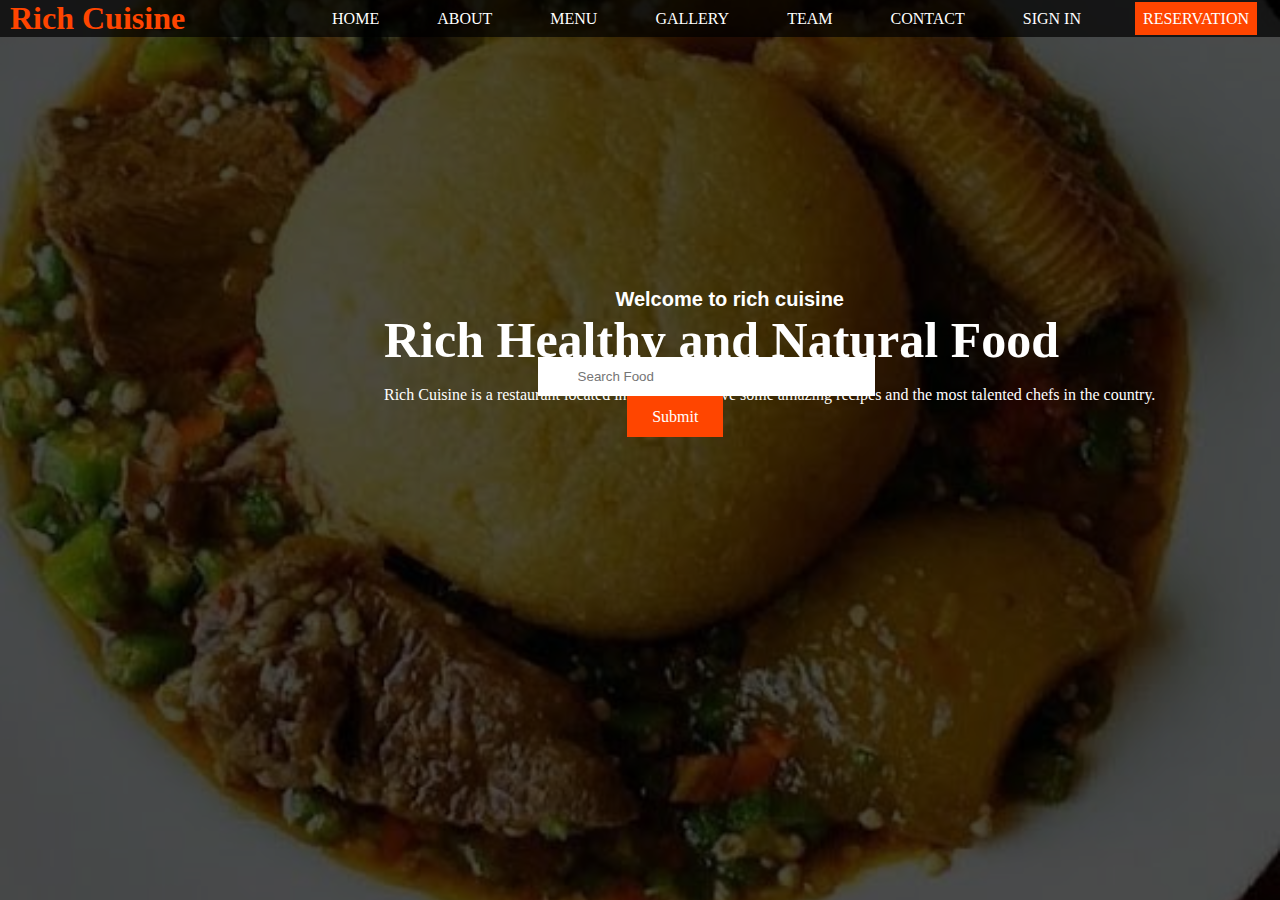
<file: index.html>
<!DOCTYPE html>
<html lang="en">
<head>
    <meta charset="UTF-8">
    <meta http-equiv="X-UA-Compatible" content="IE=edge">
    <meta name="viewport" content="width=device-width, initial-scale=1.0">
    <title>Welcome to Rich Cuisineǁ Home of Healthy Food</title>
    <link rel="stylesheet" href="style.css">
</head>
<body class="background">
    <div class="navbar">
        <h1 class="header">Rich Cuisine</h1>
        <!-- <div class="navbar"> -->
            <ul>
                <li><a href="index.html">HOME</a></li>
                <li><a href="./about us.html">ABOUT</a></li>
                <li><a href="./menu.html">MENU</a></li>
                    <div class="sub-menu">
                        <ul>
                            <li><a href="brunch.html">Brunch</a></li>
                            <li><a href="local dishes.html">Local Dishes</a></li>
                            <li><a href="inter-continental dishes.html">Inter-Continental Dishes</a></li>
                        </ul>
                    </div>
                <li><a href="./gallery.html">GALLERY</a></li>
                <li><a href="./team.html">TEAM</a></li>
                <li><a href="./contact.html">CONTACT</a></li>
                <li><a href="./login main page.html">SIGN IN</a></li>
                <li><a class="reservation" href="./reservation.html">RESERVATION</a></li>
            </ul>
        <!-- </div> -->
    </div>
    <div class="content">
        <h3>Welcome to rich cuisine</h3>
        <h1>Rich Healthy and Natural Food</h1>
        <p class="cuisine">Rich Cuisine is a restaurant located in Nnewi. We have some amazing recipes and the most talented chefs in the country.</p>
    </div>
    <div class="search">
        <input type="text" placeholder="Search Food">
    </div>

    <div class="submit">
        <a href="#">Submit</a>
    </div>
</body>
</html>
</file>
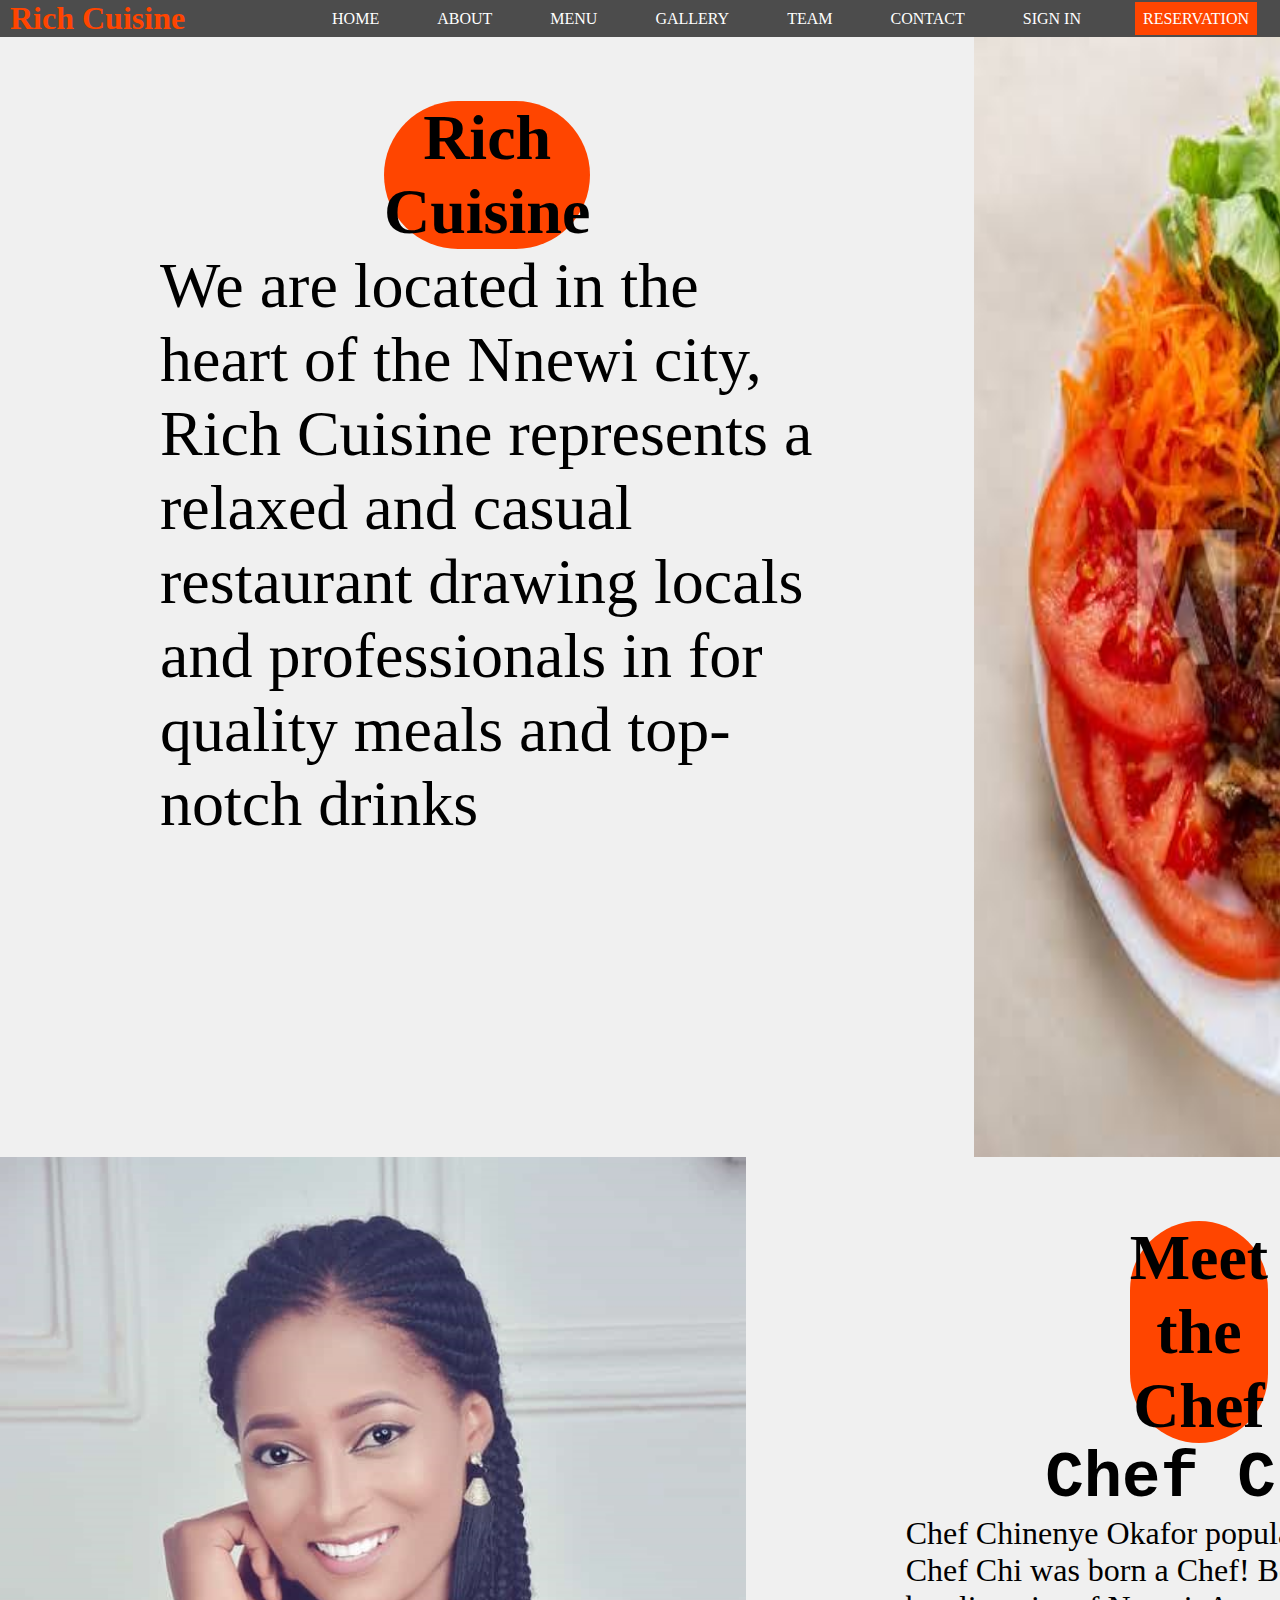
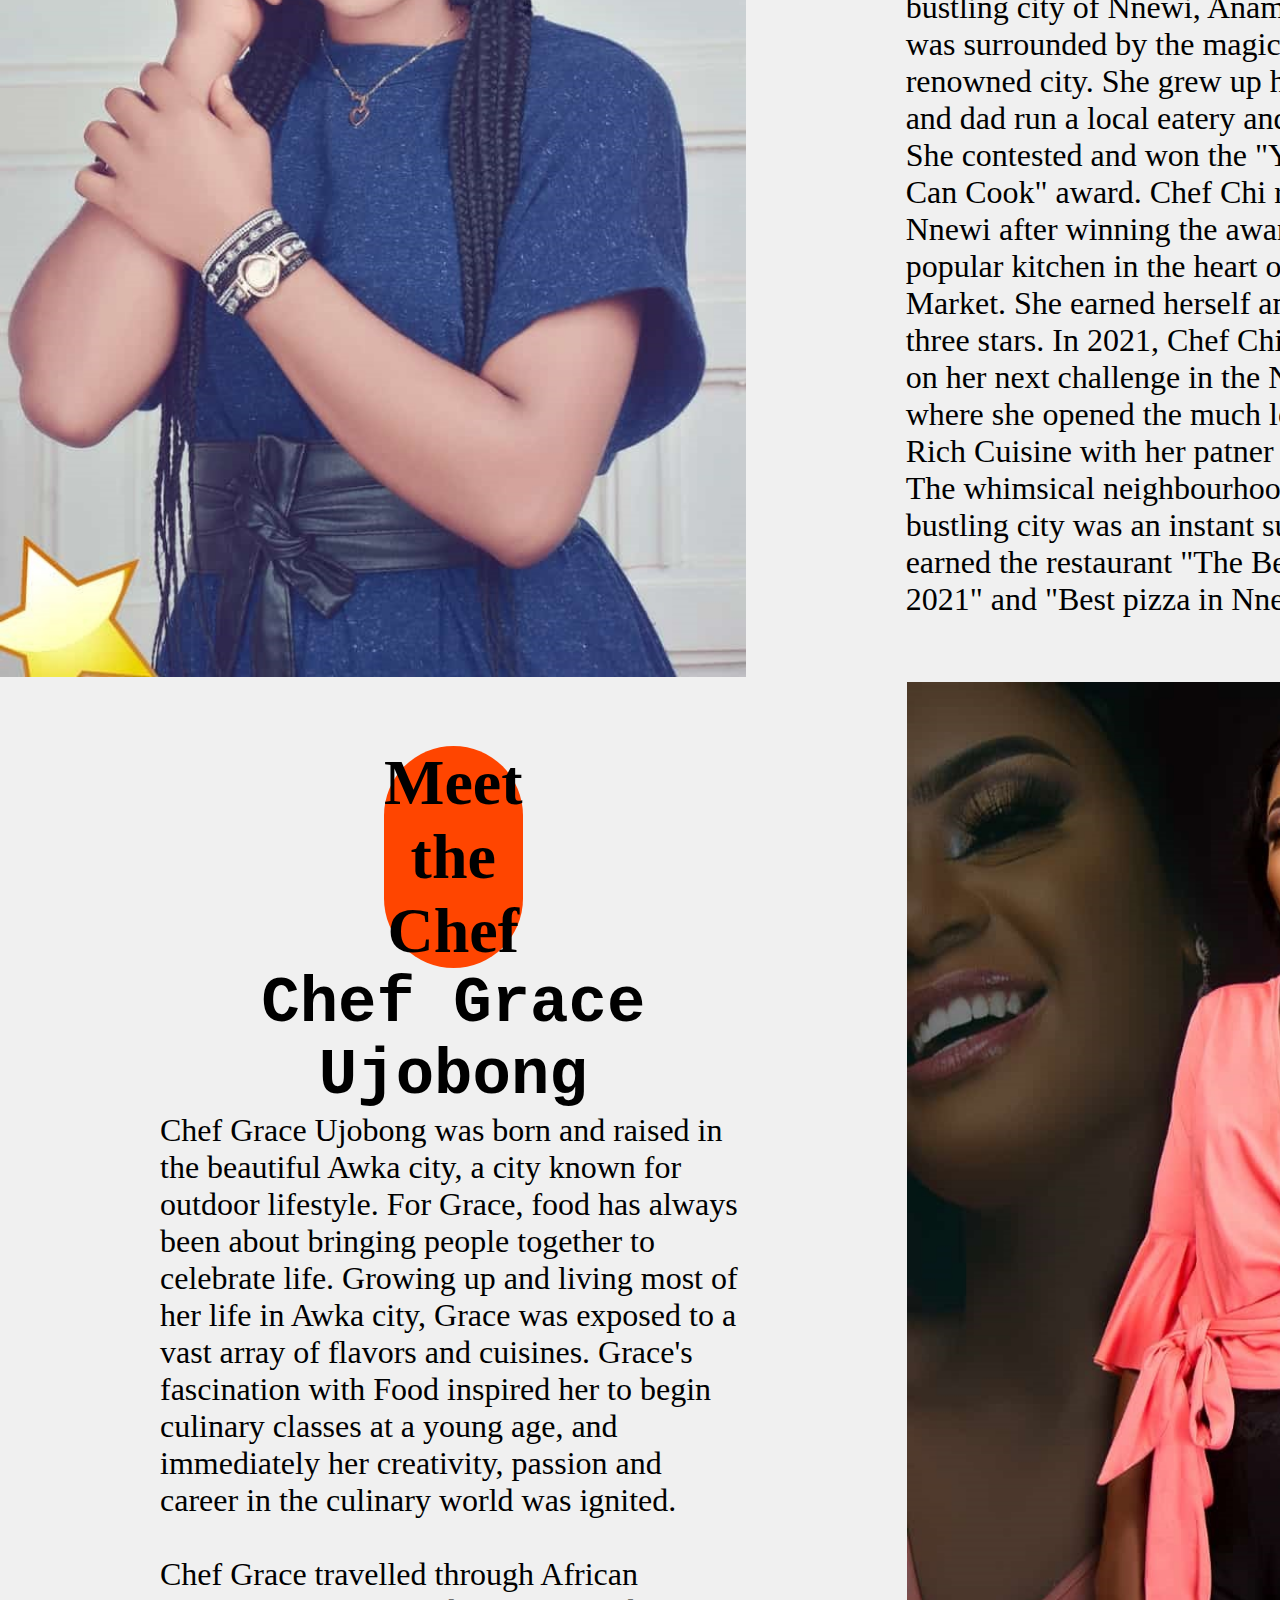
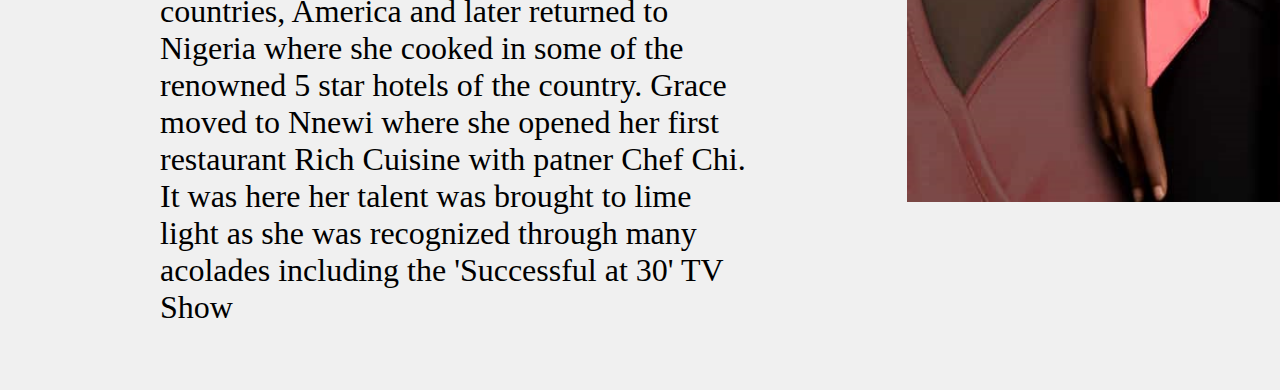
<file: about us.html>
<!DOCTYPE html>
<html lang="en">
<head>
    <meta charset="UTF-8">
    <meta http-equiv="X-UA-Compatible" content="IE=edge">
    <meta name="viewport" content="width=device-width, initial-scale=1.0">
    <title>Aboutǁ Rich Cuisineǁ Home of Healthy Food</title>
    <link rel="stylesheet" href="style.css">
</head>
<body>
    <div class="navbar">
        <h1 class="header">Rich Cuisine</h1>
        <!-- <div class="navbar"> -->
            <ul>
                <li><a href="index.html">HOME</a></li>
                <li><a href="./about us.html">ABOUT</a></li>
                <li><a href="./menu.html">MENU</a></li>
                    <div class="sub-menu">
                        <ul>
                            <li><a href="brunch.html">Brunch</a></li>
                            <li><a href="local dishes.html">Local Dishes</a></li>
                            <li><a href="inter-continental dishes.html">Inter-Continental Dishes</a></li>
                        </ul>
                    </div>
                <li><a href="./gallery.html">GALLERY</a></li>
                <li><a href="./team.html">TEAM</a></li>
                <li><a href="./contact.html">CONTACT</a></li>
                <li><a href="./login main page.html">SIGN IN</a></li>
                <li><a class="reservation" href="./reservation.html">RESERVATION</a></li>
            </ul>
        <!-- </div> -->
    </div>

    <!-- <section class="hero">
        
            <div class="content">
                    <h1 class="content-left">Rich Cuisine</h1>
                    <p>Located in the heart of the Nnewi city, Rich Cuisine represents a relaxed and casual restaurant drawing locals and professionals in for quality meals and top-notch drinks</p>
                </div>
                <img class="content-right" src="./Images/deli.jpeg" alt="Delicious meal">
                
            
        
    </section> -->


    <section class="meet-the-chefs-section">
        <div class="container">
            <div class="chef-right">
                <div class="chef-right-cta">
                    <h1 class="chef-cta">Rich Cuisine</h1>
                    <!-- <h1 class="chef">Rich Cuisine</h1> -->
                    <p class="chef-new">We are located in the heart of the Nnewi city, Rich Cuisine represents a relaxed and casual restaurant drawing locals and professionals in for quality meals and top-notch drinks</p>
                    <br>
                </div>

                <img src="./Images/deli.jpeg" alt="Delicious meal">
            </div>
            
        </div>
    </section>



    <section class="meet-the-chefs-section">
        <div class="container">
            <div class="chef-left">
                <img src="./Images/Chef Chi.jpg" alt="Meet Chef Chi">

                <div class="chef-left-cta">
                    <h1  class="chef-cta">Meet the Chef</h1>
                    <h1 class="chef">Chef Chi</h1>
                    <p>Chef Chinenye Okafor popularly known as Chef Chi was born a Chef! Born in the bustling city of Nnewi, Anambra State, she was surrounded by the magic of the renowned city. She grew up helping her mum and dad run a local eatery and breakfast spot. She contested and won the "You Think You Can Cook" award. Chef Chi returned to Nnewi after winning the award and opened a popular kitchen in the heart of Nnewi Main Market. She earned herself and her kitchen three stars. In 2021, Chef Chi decided to take on her next challenge in the Nnewi city, where she opened the much loved restaurant Rich Cuisine with her patner Grace Ujobong. The whimsical neighbourhood spot in the bustling city was an instant success as it earned the restaurant "The Best Dish of 2021" and "Best pizza in Nnewi".</p>
                </div>
            </div>

            <div class="chef-right">
                <div class="chef-right-cta">
                    <h1 class="chef-cta">Meet the Chef</h1>
                    <h1 class="chef">Chef Grace Ujobong</h1>
                    <p>Chef Grace Ujobong was born and raised in the beautiful Awka city, a city known for outdoor lifestyle. For Grace, food has always been about bringing people together to celebrate life. Growing up and living most of her life in Awka city, Grace was exposed to a vast array of flavors and cuisines. Grace's fascination with Food inspired her to begin culinary classes at a young age, and immediately her creativity, passion and career in the culinary world was ignited.
                        <br>
                        <br>
                        Chef Grace travelled through African countries, America and later returned to Nigeria where she cooked in some of the renowned 5 star hotels of the country. Grace moved to Nnewi where she opened her first restaurant Rich Cuisine with patner Chef Chi. It was here her talent was brought to lime light as she was recognized through many acolades including the 'Successful at 30' TV Show
                    </p>
                </div>

                <img src="./Images/Chef Grace Ujobong.jpg" alt="Meet Chef Grace">
            </div>
        </div>
    </section>
</body>
</html>
</file>
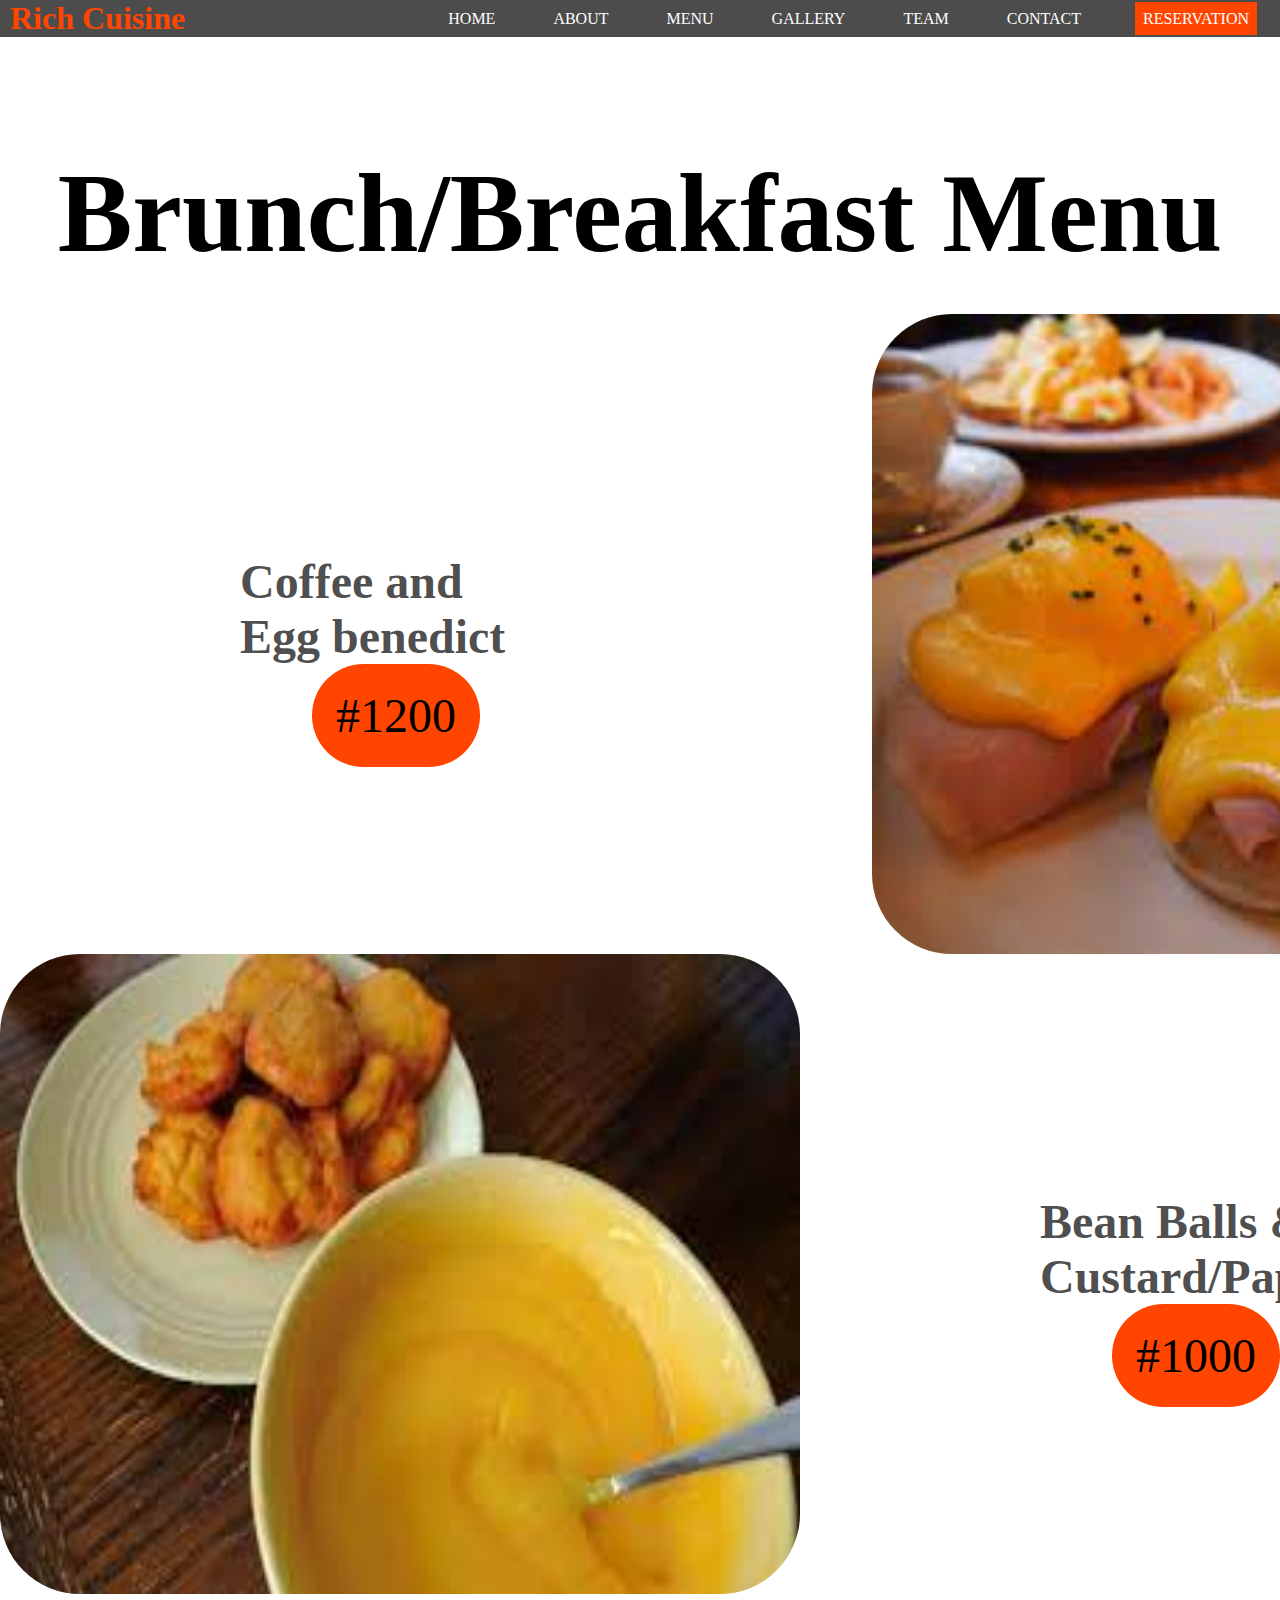
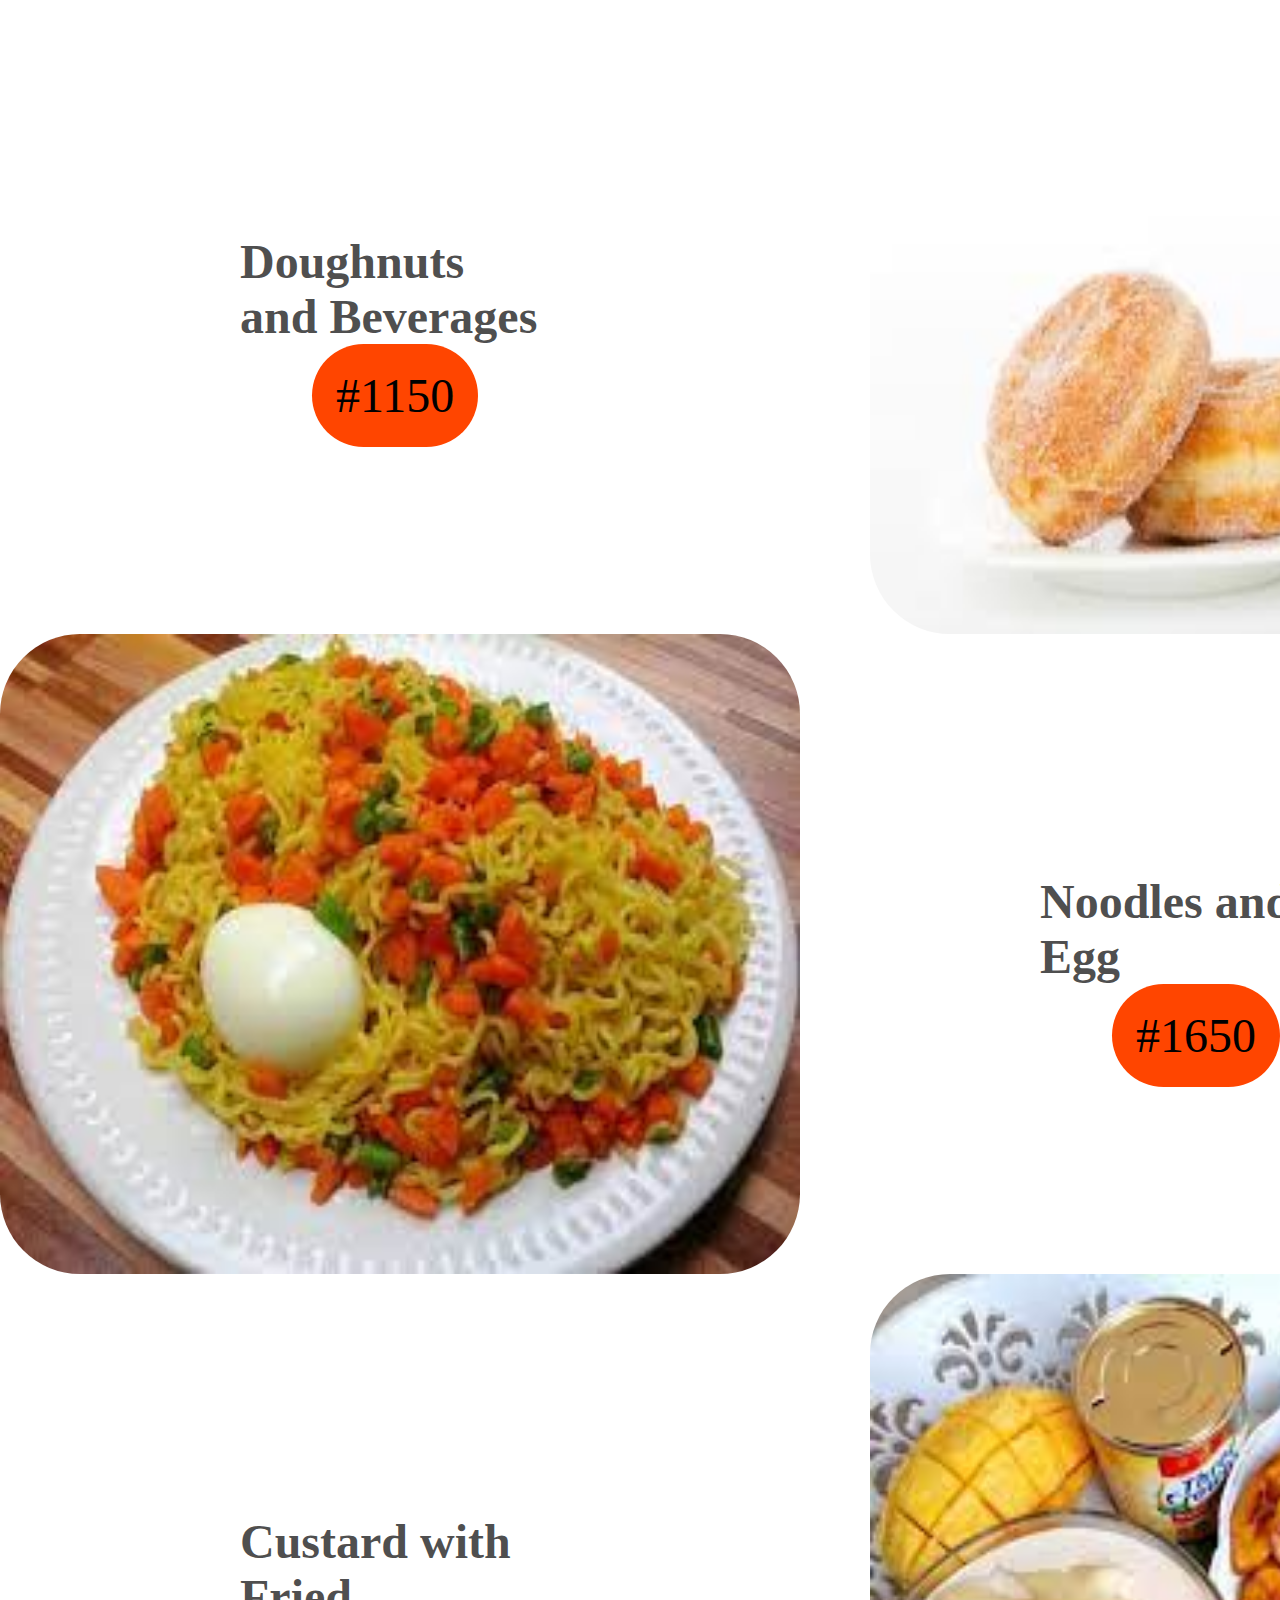
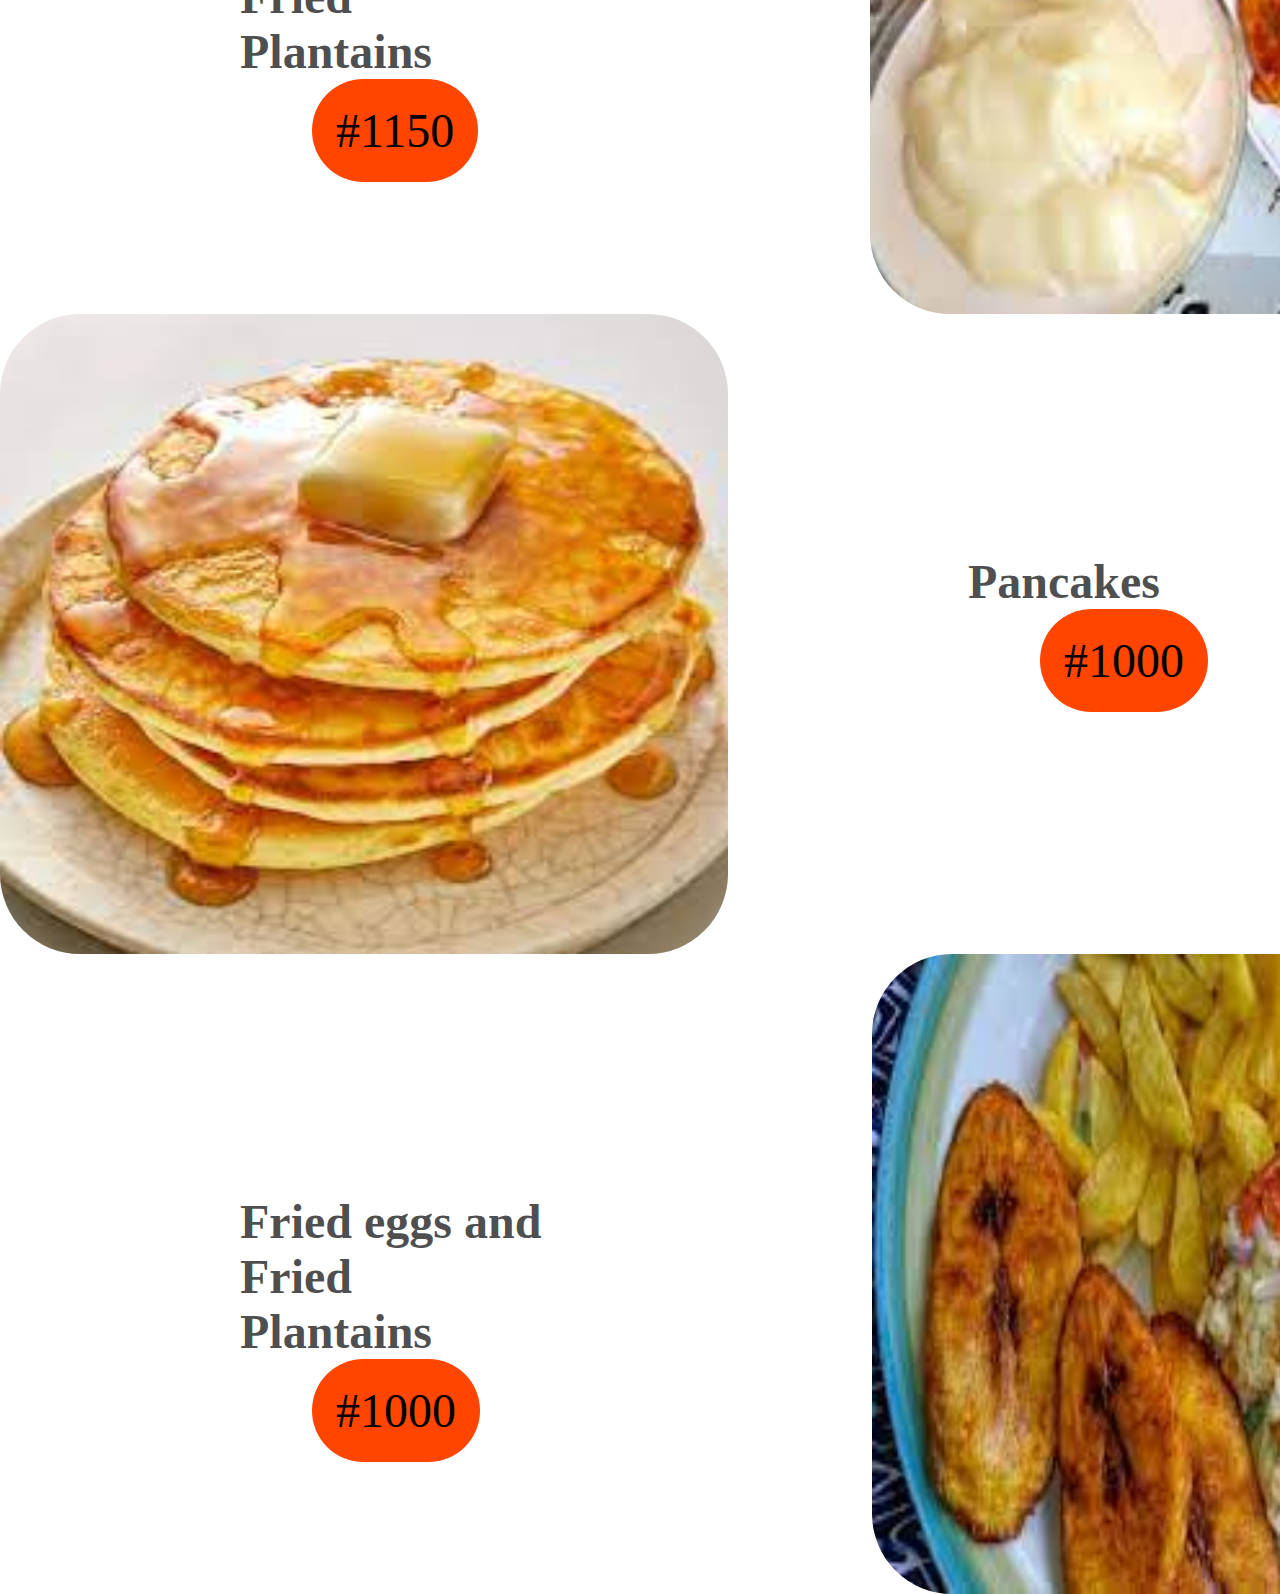
<file: brunch.html>
<!DOCTYPE html>
<html lang="en">
<head>
    <meta charset="UTF-8">
    <meta http-equiv="X-UA-Compatible" content="IE=edge">
    <meta name="viewport" content="width=device-width, initial-scale=1.0">
    <title>Brunchǁ Rich Cuisineǁ Home of Healthy Food</title>
    <link rel="stylesheet" href="style.css">
</head>
<body>
    <!-- <body class="background"> -->
        <div class="navbar">
            <h1 class="header">Rich Cuisine</h1>
            <!-- <div class="navbar"> -->
                <ul>
                    <li><a href="index.html">HOME</a></li>
                    <li><a href="./about us.html">ABOUT</a></li>
                    <li><a href="./menu.html">MENU</a></li>
                        <div class="sub-menu">
                            <ul>
                                <li><a href="brunch.html">Brunch</a></li>
                                <li><a href="local dishes.html">Local Dishes</a></li>
                                <li><a href="inter-continental dishes.html">Inter-Continental Dishes</a></li>
                            </ul>
                        </div>
                    <li><a href="./gallery.html">GALLERY</a></li>
                    <li><a href="./team.html">TEAM</a></li>
                    <li><a href="./contact.html">CONTACT</a></li>
                    <li><a class="reservation" href="./reservation.html">RESERVATION</a></li>
                </ul>
            <!-- </div> -->
        </div>

    
    <h1 class="brunch-menu">Brunch/Breakfast Menu</h1>
    <br>
    <br>
    <div class="jollof-beef">
        <div class="jollof-beef-cta">
            <h5>Coffee and Egg benedict</h5>
            <p class="price">#1200</p>
        </div>
        <img class="spec" src="./Images/Coffee & Egg Benedict.jpg" alt="Coffee & Egg Benedict">
    </div>
    <div class="jollof-beef">
        <img src="./Images/Bean balls and Custard or Pap.jpg" alt="Bean balls and Custard or Pap">
        <div class="jollof-beef-cta">
            <h5>Bean Balls & Custard/Pap</h5>
            <p class="price">#1000</p>
        </div>
    </div>
    <div class="jollof-beef">
        <div class="jollof-beef-cta">
            <h5>Doughnuts and Beverages</h5>
            <p class="price">#1150</p>
        </div>
        <img class="spec" src="./Images/Donuts  and Beverage.jpg" alt="Donuts  and Beverage">
    </div>
    <div class="jollof-beef">
        <img src="./Images/Noodles and Egg.jpg" alt="Noodles and Egg">
        <div class="jollof-beef-cta">
            <h5>Noodles and Egg</h5>
            <p class="price">#1650</p>
        </div>
    </div>
    <div class="jollof-beef">
        <div class="jollof-beef-cta">
            <h5>Custard with Fried Plantains</h5>
            <p class="price">#1150</p>
        </div>
        <img class="spec" src="./Images/Custard and Fried Plantains.jpg" alt="Custard with Fried Plantains">
    </div>
    <div class="jollof-beef">
        <img src="./Images/Pancakes.jpg" alt="Pancakes">
        <div class="jollof-beef-cta">
            <h5>Pancakes</h5>
            <p class="price">#1000</p>
        </div>
    </div>
    <div class="jollof-beef">
        <div class="jollof-beef-cta">
            <h5>Fried eggs and Fried Plantains</h5>
            <p class="price">#1000</p>
        </div>
        <img class="spec" src="./Images/Fried Eggs and Fried Plantain.jpg" alt="Fried eggs and Fried Plantains">
    </div>
    
</body>
</html>
</file>
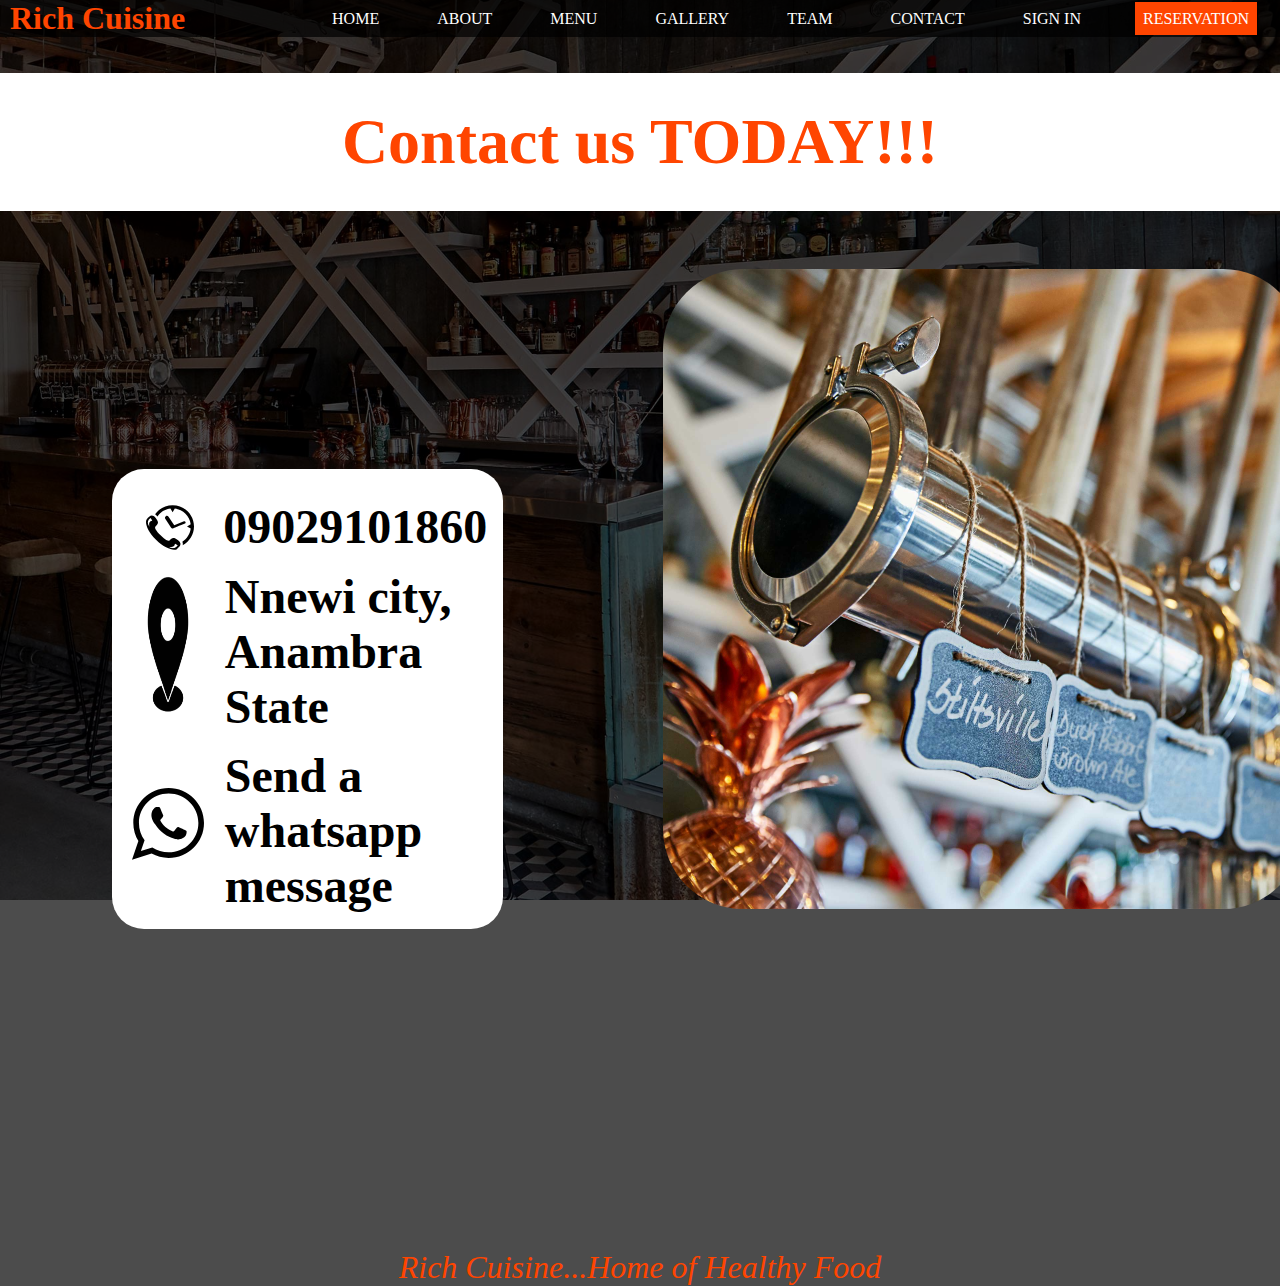
<file: contact.html>
<!DOCTYPE html>
<html lang="en">
<head>
    <meta charset="UTF-8">
    <meta http-equiv="X-UA-Compatible" content="IE=edge">
    <meta name="viewport" content="width=device-width, initial-scale=1.0">
    <title>Contactǁ Rich Cuisineǁ Home of Healthy Food</title>
    <link rel="stylesheet" href="style.css">
</head>
<body class="contact-background">
    <div class="navbar">
        <h1 class="header">Rich Cuisine</h1>
        <!-- <div class="navbar"> -->
            <ul>
                <li><a href="index.html">HOME</a></li>
                <li><a href="./about us.html">ABOUT</a></li>
                <li><a href="./menu.html">MENU</a></li>
                    <div class="sub-menu">
                        <ul>
                            <li><a href="brunch.html">Brunch</a></li>
                            <li><a href="local dishes.html">Local Dishes</a></li>
                            <li><a href="inter-continental dishes.html">Inter-Continental Dishes</a></li>
                        </ul>
                    </div>
                <li><a href="./gallery.html">GALLERY</a></li>
                <li><a href="./team.html">TEAM</a></li>
                <li><a href="./contact.html">CONTACT</a></li>
                <li><a href="./login main page.html">SIGN IN</a></li>
                <li><a class="reservation" href="./reservation.html">RESERVATION</a></li>
            </ul>
        <!-- </div> -->
    </div>
    <br>
    <br>

    <h1 class="contact-h1">Contact us TODAY!!!</h1>
    <br>
    <section class="contact-hero">
        <div class="contact-right">
            <div class="phone">
                <img src="./Icons/phone icon.svg" alt="Phone Number">
                <div>
                    <h1 class="num">09029101860</h1>
                </div>
            </div>
            <div class="location">
                <img src="./Icons/location icon.png" alt="location">
                <div>
                    <h3 class="num">Nnewi city, Anambra State</h3>
                </div>
            </div>
            <div class="location">
                <img src="./Icons/email126.svg" alt="e-mail">
                <div>
                    <h3 class="num"><a href="https://api.whatsapp.com/send?phone=9029101860&text=Hi,%20I'm%20contacting%20you%20from%20Rich%20Cuisine%20website">Send a whatsapp message</a></h3>
                </div>
            </div>
        </div>
        <img class="hero-img" src="./Images/new_gallery02.jpg" alt="GALLERY">
    </section>
    <p class="foot-note"><i>Rich Cuisine...Home of Healthy Food</i></p>
</body>
</html>
</file>
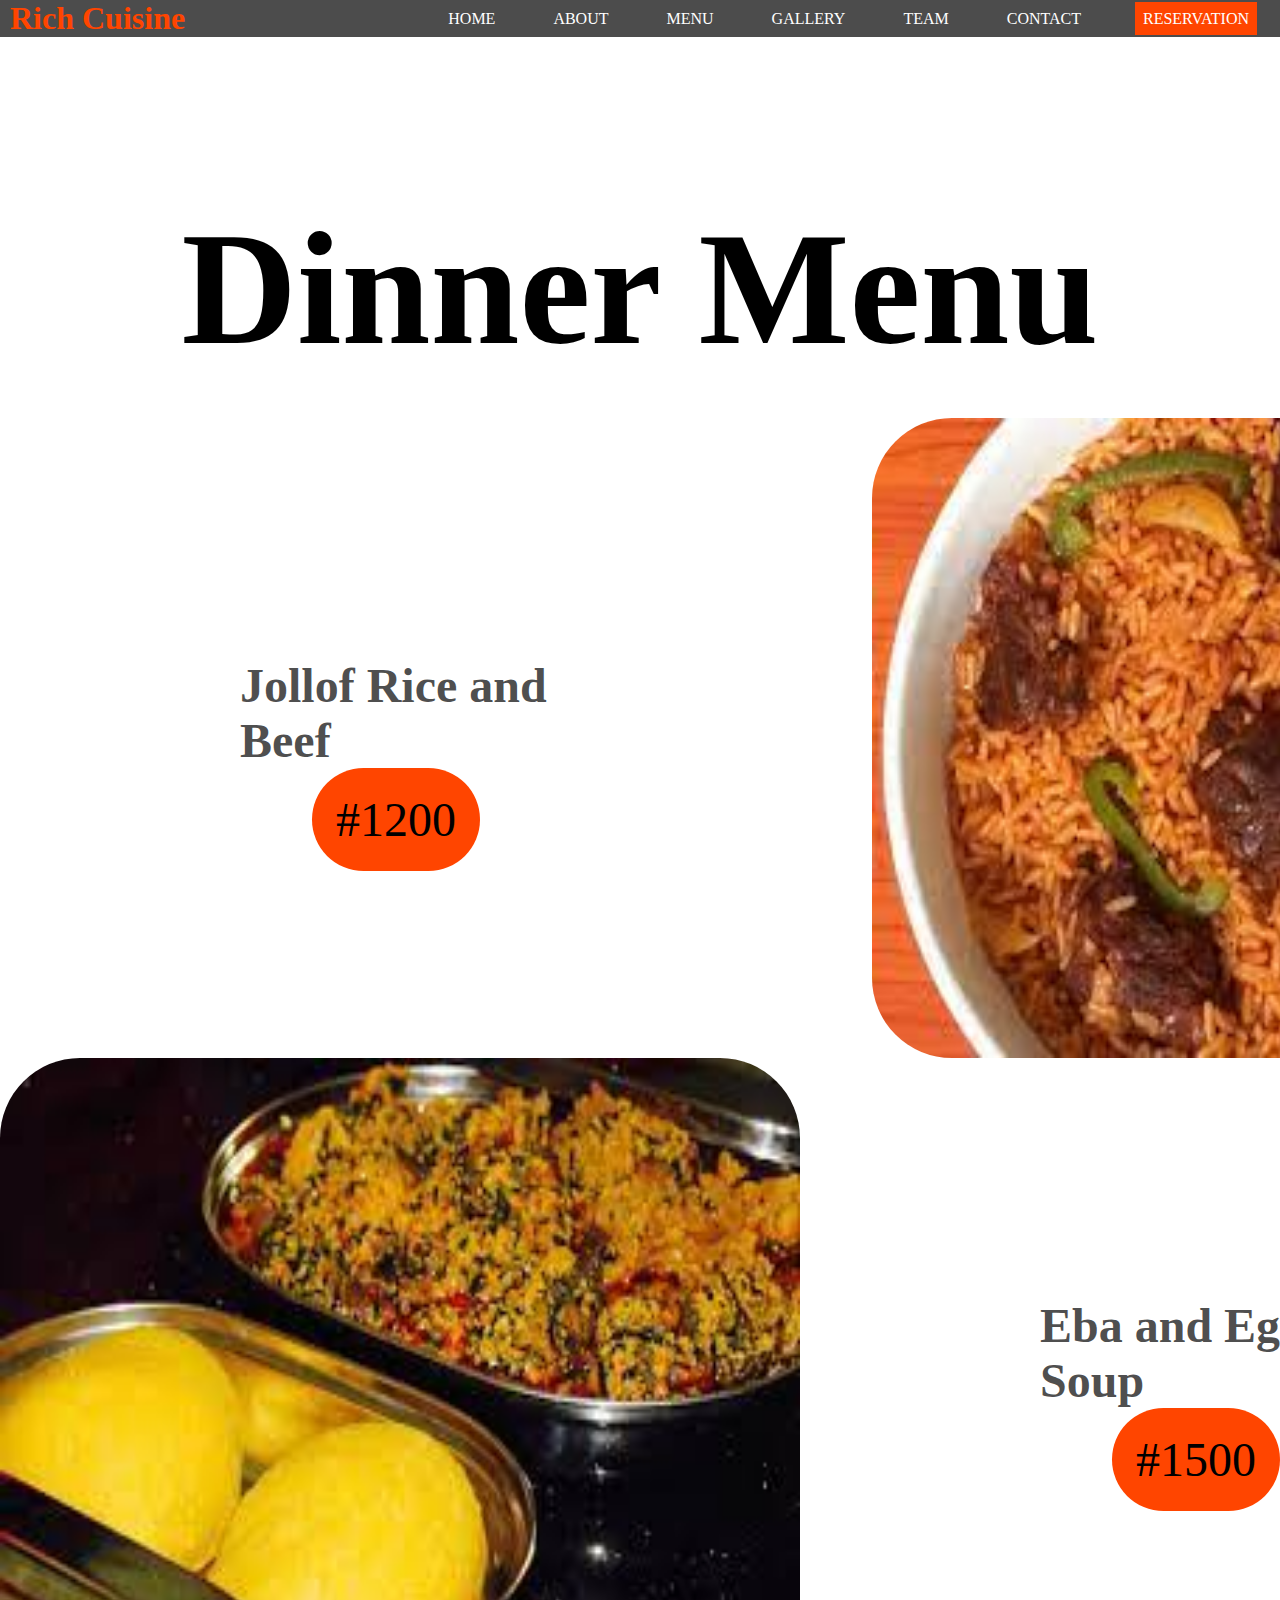
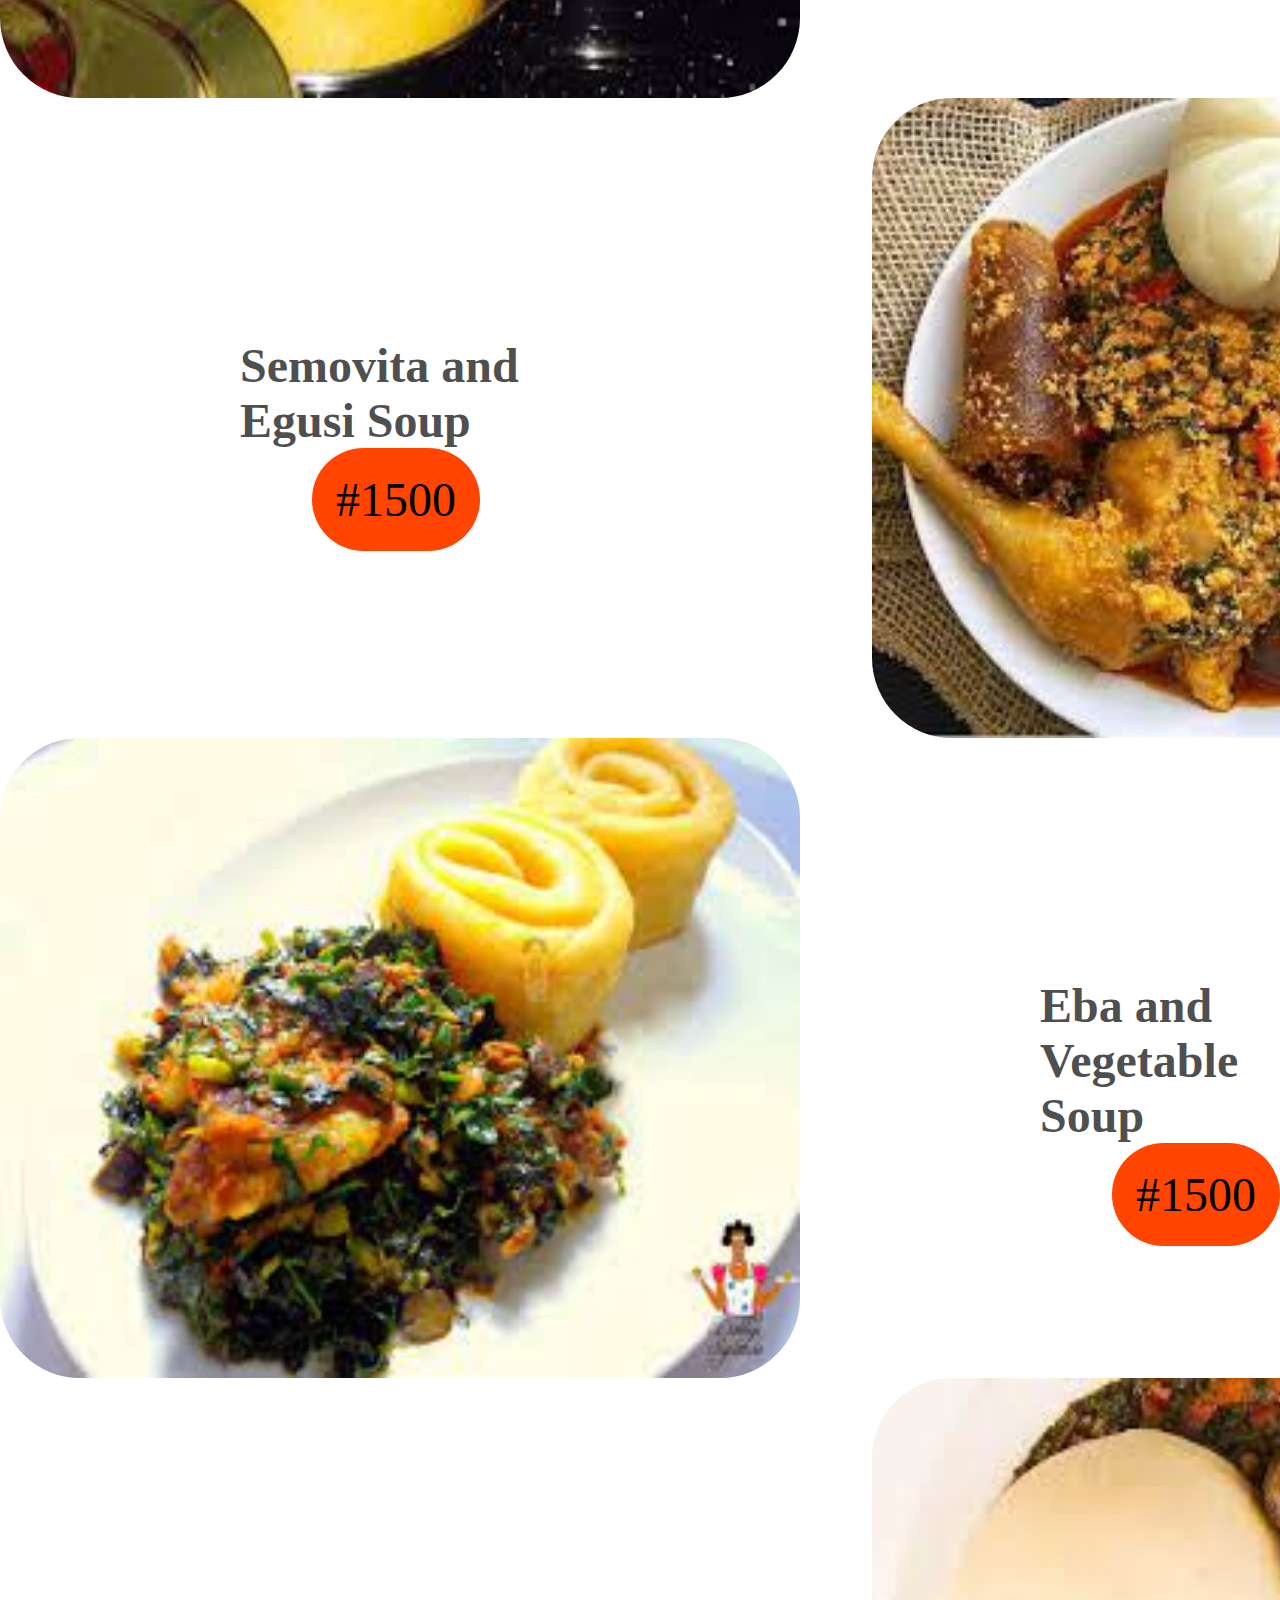
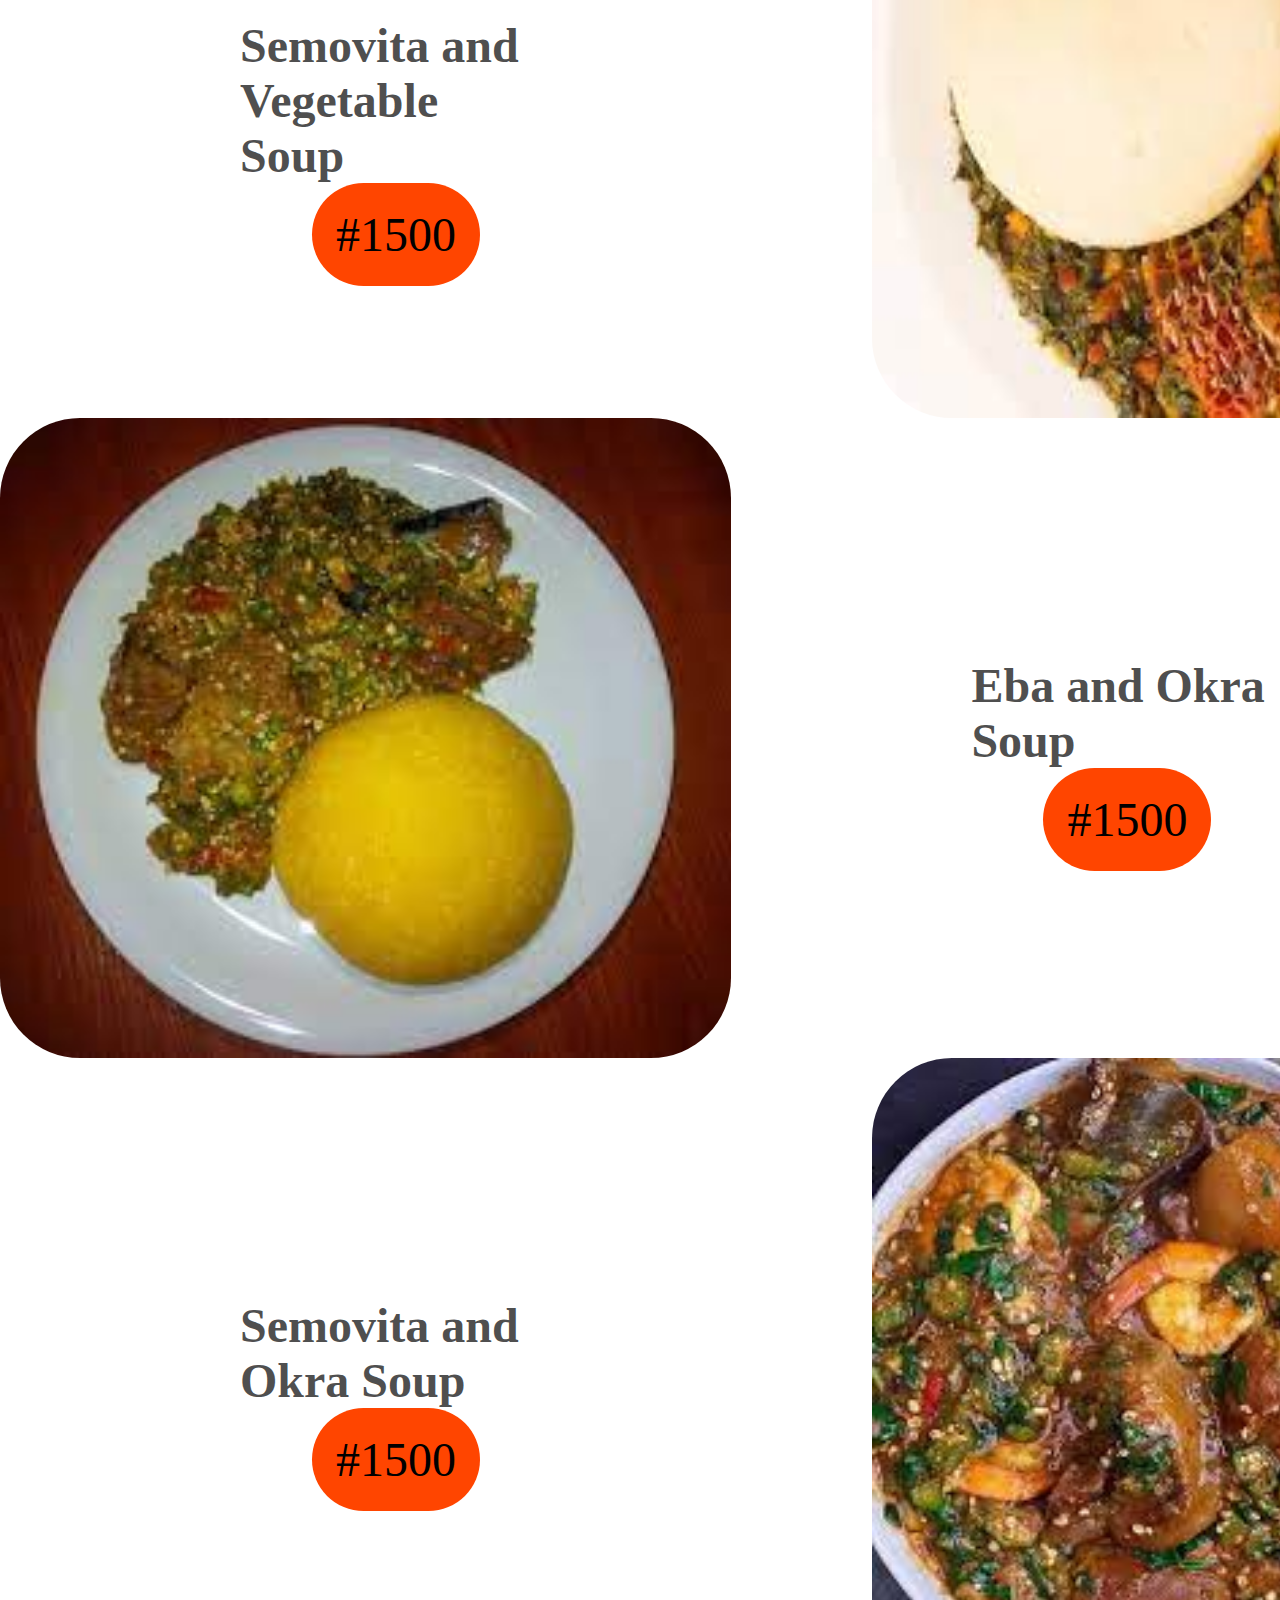
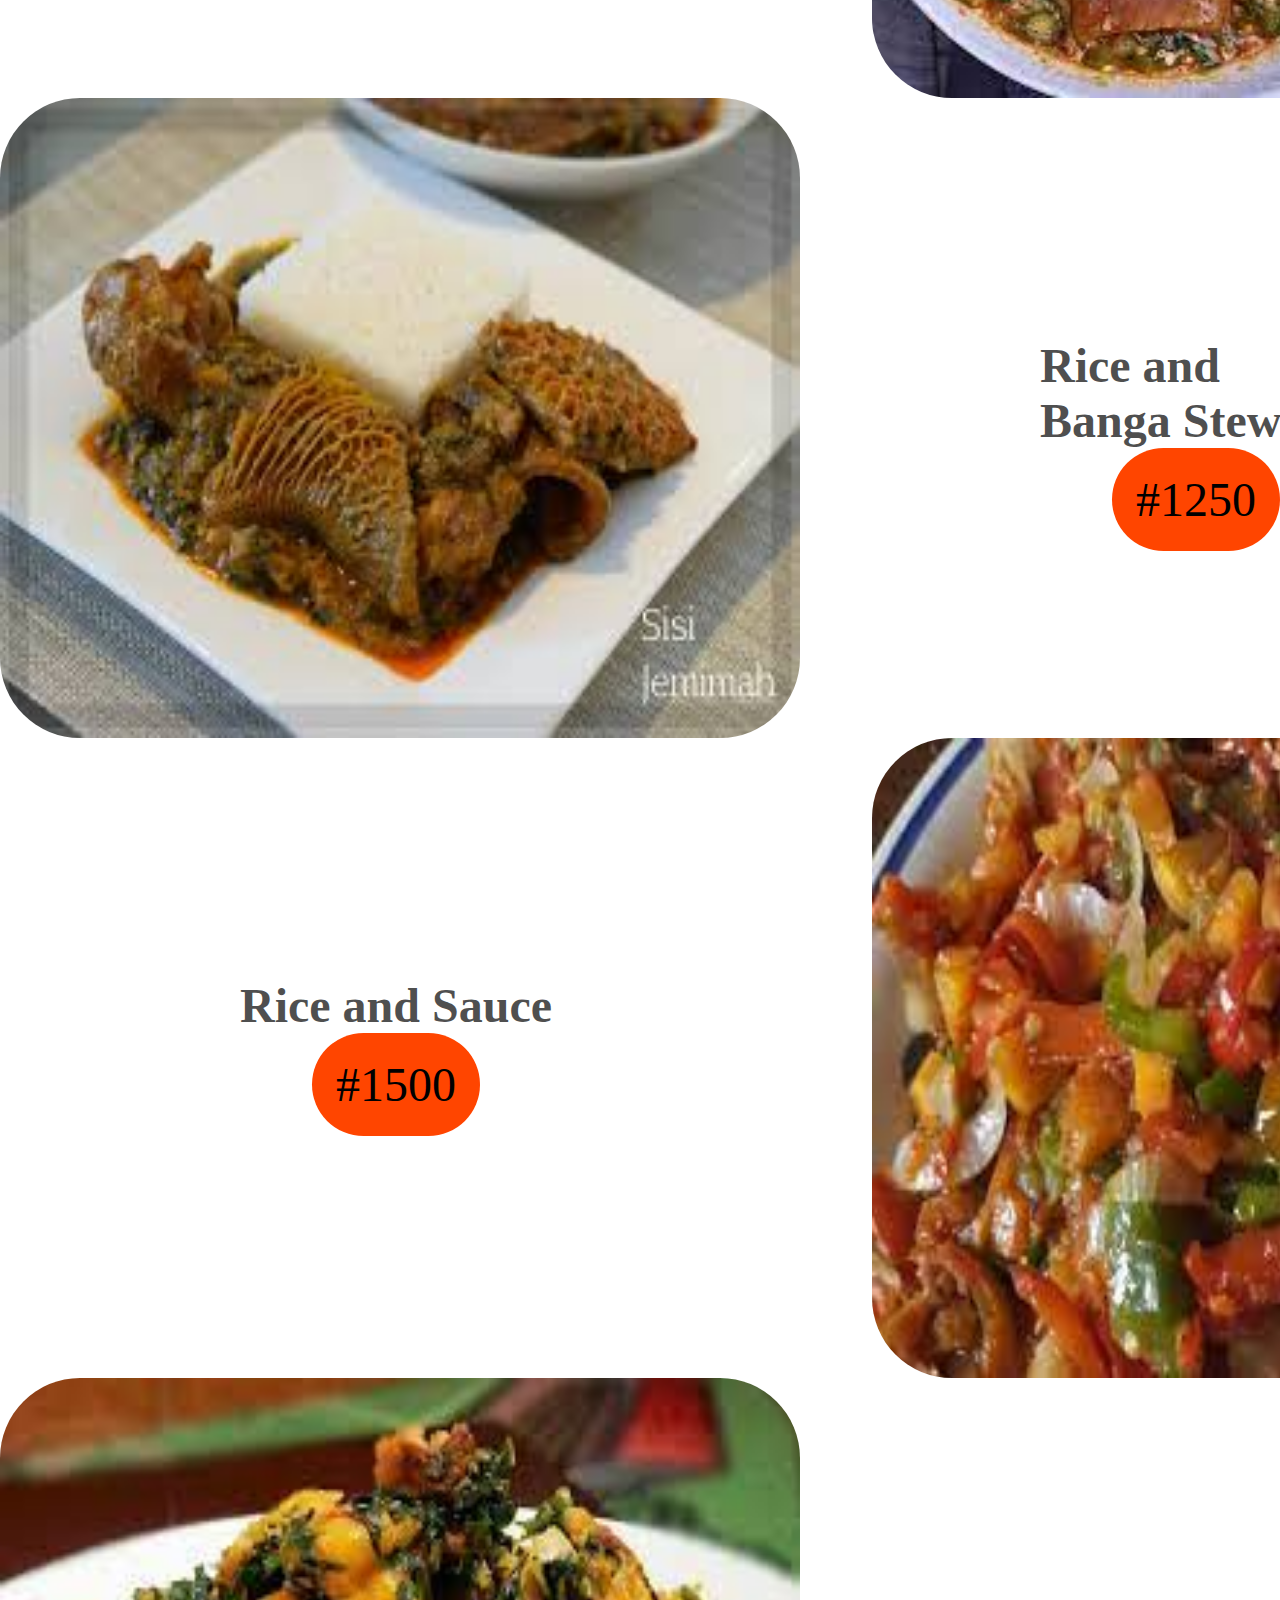
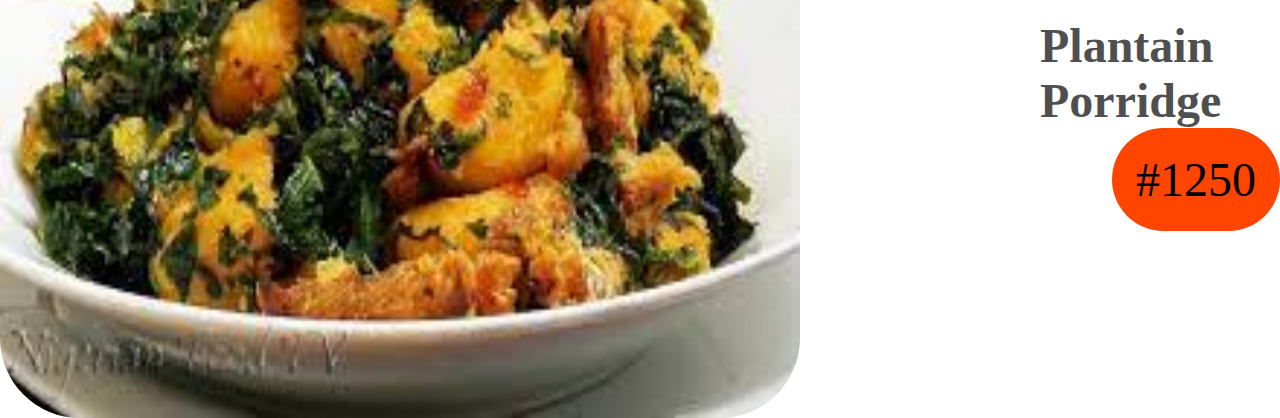
<file: dinner.html>
<!DOCTYPE html>
<html lang="en">
<head>
    <meta charset="UTF-8">
    <meta http-equiv="X-UA-Compatible" content="IE=edge">
    <meta name="viewport" content="width=device-width, initial-scale=1.0">
    <title>Dinnerǁ Rich Cuisineǁ Home of Healthy Food</title>
    <link rel="stylesheet" href="style.css">
</head>
<body>
    <!-- <body class="background"> -->
        <div class="navbar">
            <h1 class="header">Rich Cuisine</h1>
            <!-- <div class="navbar"> -->
                <ul>
                    <li><a href="index.html">HOME</a></li>
                    <li><a href="./about us.html">ABOUT</a></li>
                    <li><a href="./menu.html">MENU</a></li>
                        <div class="sub-menu">
                            <ul>
                                <li><a href="brunch.html">Brunch</a></li>
                                <li><a href="local dishes.html">Local Dishes</a></li>
                                <li><a href="inter-continental dishes.html">Inter-Continental Dishes</a></li>
                            </ul>
                        </div>
                    <li><a href="./gallery.html">GALLERY</a></li>
                    <li><a href="./team.html">TEAM</a></li>
                    <li><a href="./contact.html">CONTACT</a></li>
                    <li><a class="reservation" href="./reservation.html">RESERVATION</a></li>
                </ul>
            <!-- </div> -->
        </div>

    <h1 class="dinner-menu">Dinner Menu</h1>
    <br>
    <br>
    <div class="jollof-beef">
        <div class="jollof-beef-cta">
            <h5>Jollof Rice and Beef</h5>
            <p class="price">#1200</p>
        </div>
        <img class="spec" src="./Images/Jollof Rice and Beef.jpg" alt="Jollof Rice with Beef">
    </div>
    <div class="jollof-beef">
        <img src="./Images/Eba and Egusi.jpg" alt="Eba and Egusi Soup">
        <div class="jollof-beef-cta">
            <h5>Eba and Egusi Soup</h5>
            <p class="price">#1500</p>
        </div>
    </div>  
    <div class="jollof-beef">
        <div class="jollof-beef-cta">
            <h5>Semovita and Egusi Soup</h5>
            <p class="price">#1500</p>
        </div>
        <img class="spec" src="./Images/Semovita and Egusi.jpg" alt="Semovita and Egusi Soup">
    </div>    
    <div class="jollof-beef">
        <img src="./Images/Eba and Vegetable soup.jpg" alt="Eba and Vegetable soup">
        <div class="jollof-beef-cta">
            <h5>Eba and Vegetable Soup</h5>
            <p class="price">#1500</p>
        </div>
    </div>  
    <div class="jollof-beef">
        <div class="jollof-beef-cta">
            <h5>Semovita and Vegetable Soup</h5>
            <p class="price">#1500</p>
        </div>
        <img class="spec" src="./Images/Semovita and Vegetable Soup.jpg" alt="Semovita and Vegetable Soup">
    </div> 
    <div class="jollof-beef">
        <img src="./Images/Eba and Okra Soup.jpg" alt="Eba and Okra soup">
        <div class="jollof-beef-cta">
            <h5>Eba and Okra Soup</h5>
            <p class="price">#1500</p>
        </div>
    </div>  
    <div class="jollof-beef">
        <div class="jollof-beef-cta">
            <h5>Semovita and Okra Soup</h5>
            <p class="price">#1500</p>
        </div>
        <img class="spec" src="./Images/Semovita and Okra Soup.jpg" alt="Semovita and Okra Soup">
    </div> 
    <div class="jollof-beef">
        <img src="./Images/Rice and Banga Soup.jpg" alt="Rice and Banga Soup">
        <div class="jollof-beef-cta">
            <h5>Rice and Banga Stew</h5>
            <p class="price">#1250</p>
        </div>
    </div>  
    <div class="jollof-beef">
        <div class="jollof-beef-cta">
            <h5>Rice and Sauce</h5>
            <p class="price">#1500</p>
        </div>
        <img class="spec" src="./Images/Rice and Sauce.jpg" alt="Rice and Sauce">
    </div> 
    <div class="jollof-beef">
        <img  src="./Images/Plantain porridge.jpg" alt="Plantain porridge">
        <div class="jollof-beef-cta">
            <h5>Plantain Porridge</h5>
            <p class="price">#1250</p>
        </div>
    </div> 
</body>
</html>
</file>
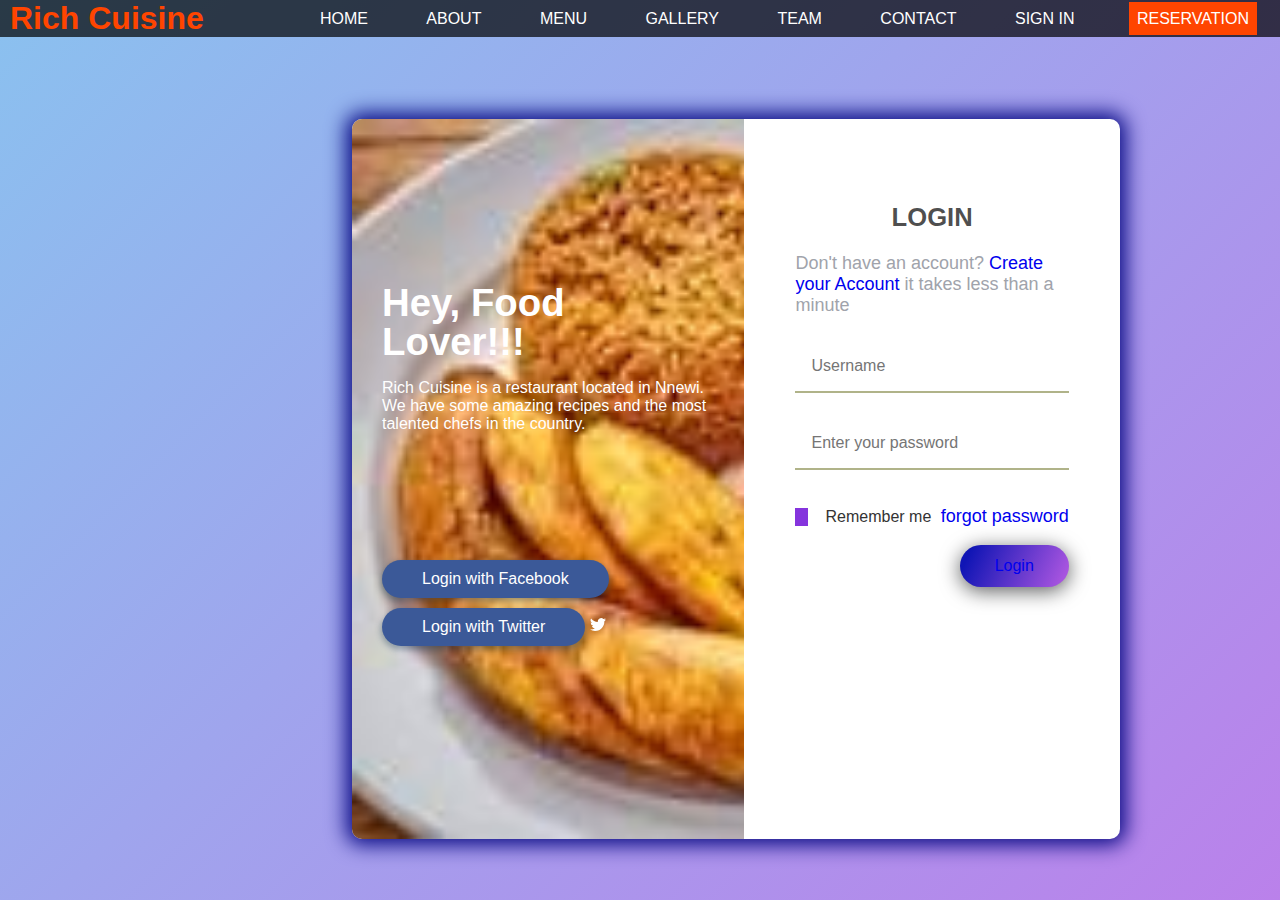
<file: login main page.html>
<!DOCTYPE html>
<html lang="en">
<head>
    <meta charset="UTF-8">
    <meta http-equiv="X-UA-Compatible" content="IE=edge">
    <meta name="viewport" content="width=device-width, initial-scale=1.0">
    <title>LOGINǀRICH CUISINE</title>
    <link href="https://fonts.googleapis.com/css?family=Open+Sans" rel="stylesheet">
    <link href="https://cdn.jsdelivr.net/npm/bootstrap@5.2.0/dist/css/bootstrap.min.css" rel="stylesheet" integrity="sha384-gH2yIJqKdNHPEq0n4Mqa/HGKIhSkIHeL5AyhkYV8i59U5AR6csBvApHHNl/vI1Bx" crossorigin="anonymous">
    <link rel="stylesheet" href="./style.css">
</head>
<body class="login-page">
    <div class="navbar">
        <h1 class="header">Rich Cuisine</h1>
        <!-- <div class="navbar"> -->
            <ul>
                <li><a href="index.html">HOME</a></li>
                <li><a href="./about us.html">ABOUT</a></li>
                <li><a href="./menu.html">MENU</a></li>
                    <div class="sub-menu">
                        <ul>
                            <li><a href="brunch.html">Brunch</a></li>
                            <li><a href="local dishes.html">Local Dishes</a></li>
                            <li><a href="inter-continental dishes.html">Inter-Continental Dishes</a></li>
                        </ul>
                    </div>
                <li><a href="./gallery.html">GALLERY</a></li>
                <li><a href="./team.html">TEAM</a></li>
                <li><a href="./contact.html">CONTACT</a></li>
                <li><a href="./login main page.html">SIGN IN</a></li>
                <li><a class="reservation" href="./reservation.html">RESERVATION</a></li>
            </ul>
        <!-- </div> -->
    </div>
    <br><br>
    <div class="box-form">
        <div class="left">
            <div class="overlay">
                <h1>Hey, Food Lover!!!</h1>
                <br>
                <p>Rich Cuisine is a restaurant located in Nnewi. We have some amazing recipes and the most talented chefs in the country.
                </p>
                <div class="buttn">
                    <a href="#" class="facebook"><i class="bi bi-facebook" aria-hidden="true"></i>Login with Facebook</a>
                    <a href="#"><i class="bi bi-twitter" aria-hidden="true"></i>Login with Twitter</a>
                    <svg xmlns="http://www.w3.org/2000/svg" width="16" height="16" fill="currentColor" class="bi bi-twitter" viewBox="0 0 16 16">
                        <path d="M5.026 15c6.038 0 9.341-5.003 9.341-9.334 0-.14 0-.282-.006-.422A6.685 6.685 0 0 0 16 3.542a6.658 6.658 0 0 1-1.889.518 3.301 3.301 0 0 0 1.447-1.817 6.533 6.533 0 0 1-2.087.793A3.286 3.286 0 0 0 7.875 6.03a9.325 9.325 0 0 1-6.767-3.429 3.289 3.289 0 0 0 1.018 4.382A3.323 3.323 0 0 1 .64 6.575v.045a3.288 3.288 0 0 0 2.632 3.218 3.203 3.203 0 0 1-.865.115 3.23 3.23 0 0 1-.614-.057 3.283 3.283 0 0 0 3.067 2.277A6.588 6.588 0 0 1 .78 13.58a6.32 6.32 0 0 1-.78-.045A9.344 9.344 0 0 0 5.026 15z"/>
                      </svg>
                </div>
            </div>
        </div>
        <div class="right">
            <h5 class="login">LOGIN</h5>
            <br>
            <br>
            <p>Don't have an account? <a href="#">Create your Account</a> it takes less than a minute</p>
            <div class="inputs">
                <input type="text" placeholder="Username">
                <br>
                <input type="password" placeholder="Enter your password">
            </div>
            <br><br>
            <div class="remember-me">
                <label for="">
                   <input type="checkbox" name="item" checked/>
                   <span class="text-checkbox">Remember me</span>
                </label>
                <p><a href="#">forgot password</a></p>
            </div>
            <br>
            <button><a href="#">Login</a></button>
        </div>
    </div>
</body>
</html>
</file>
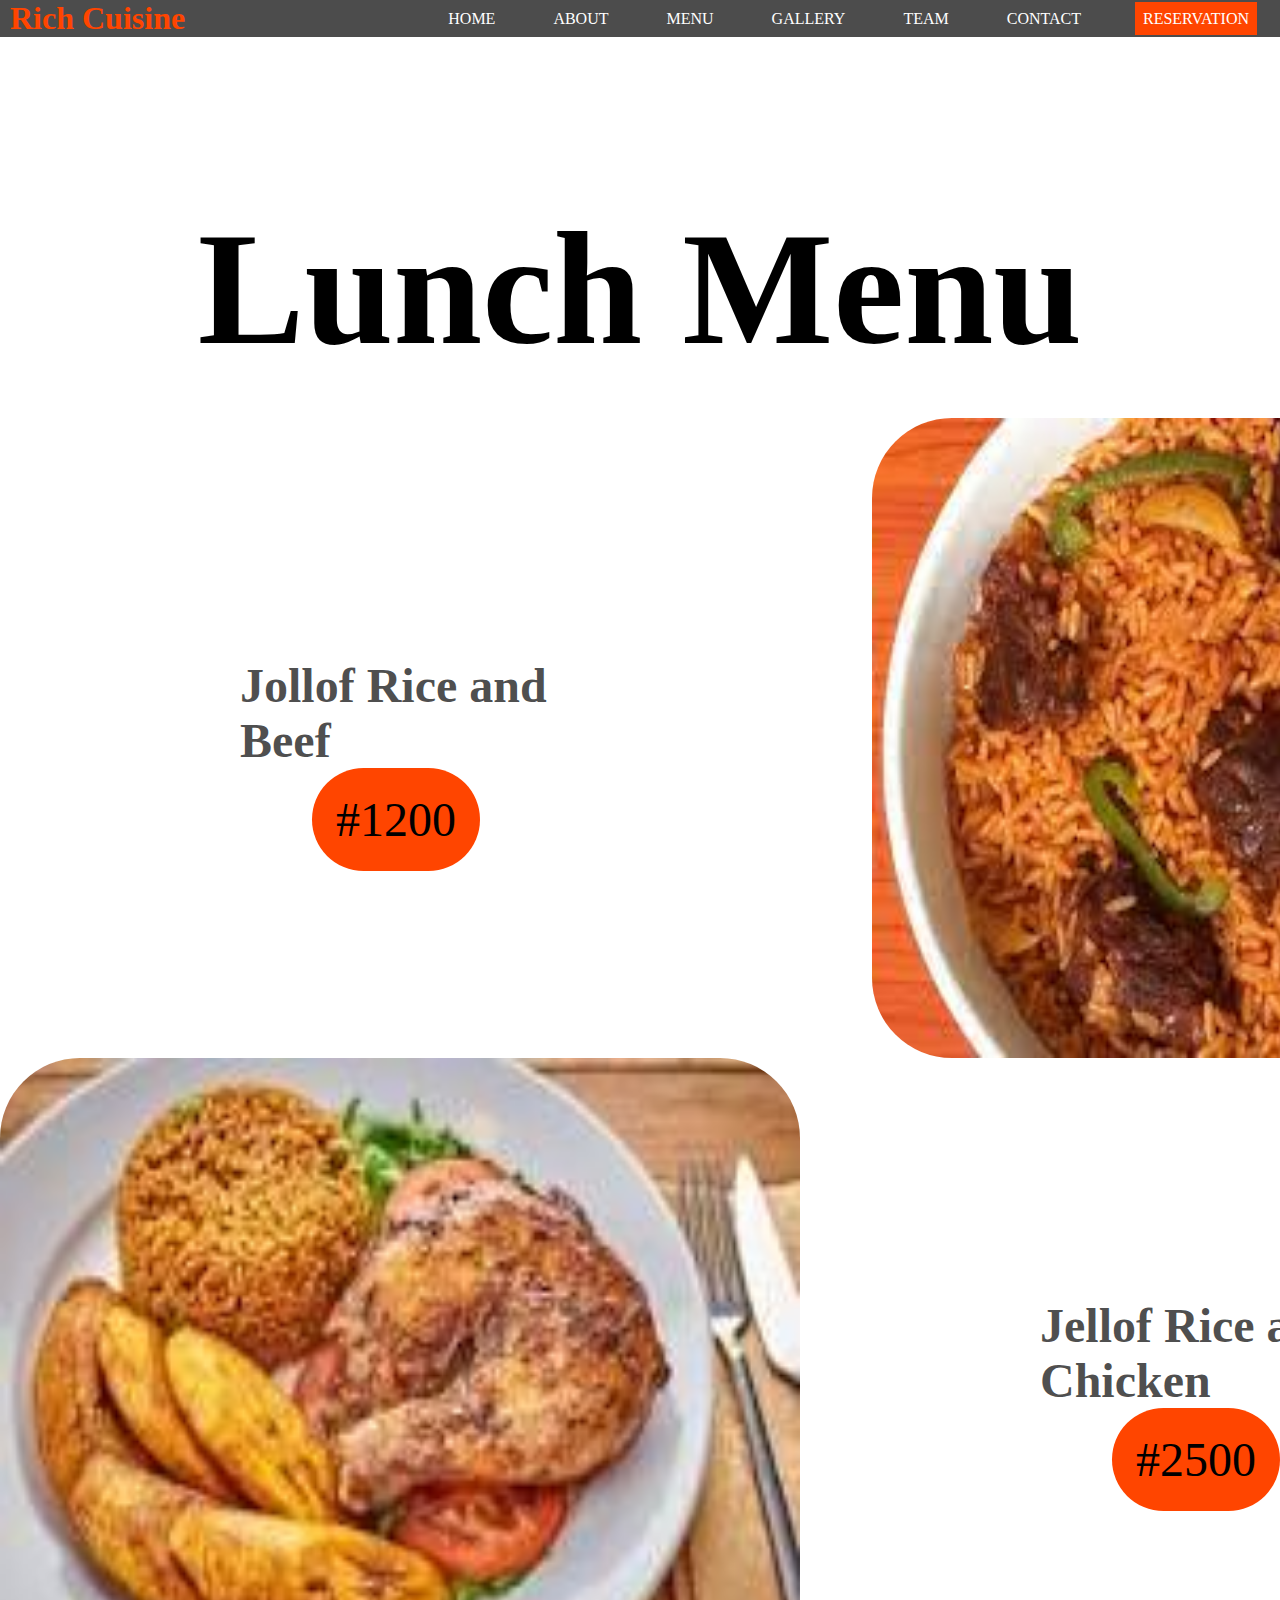
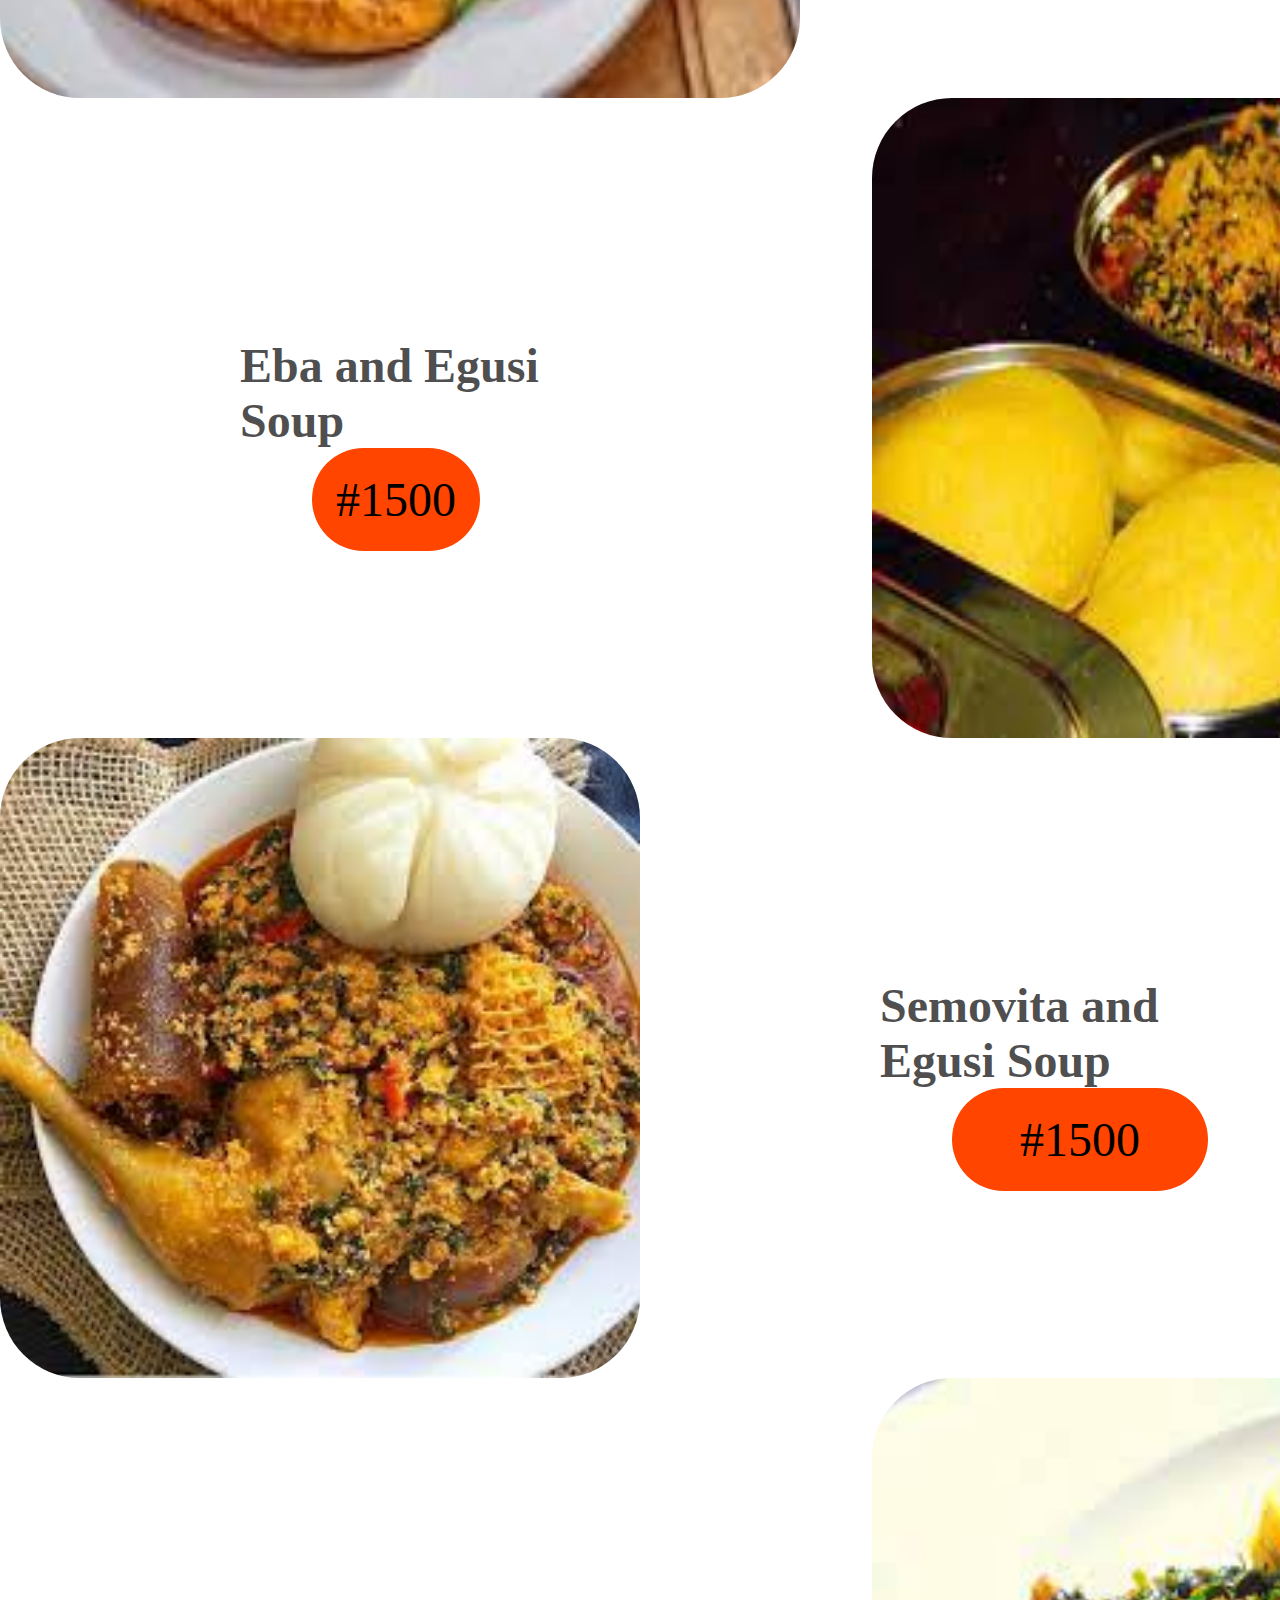
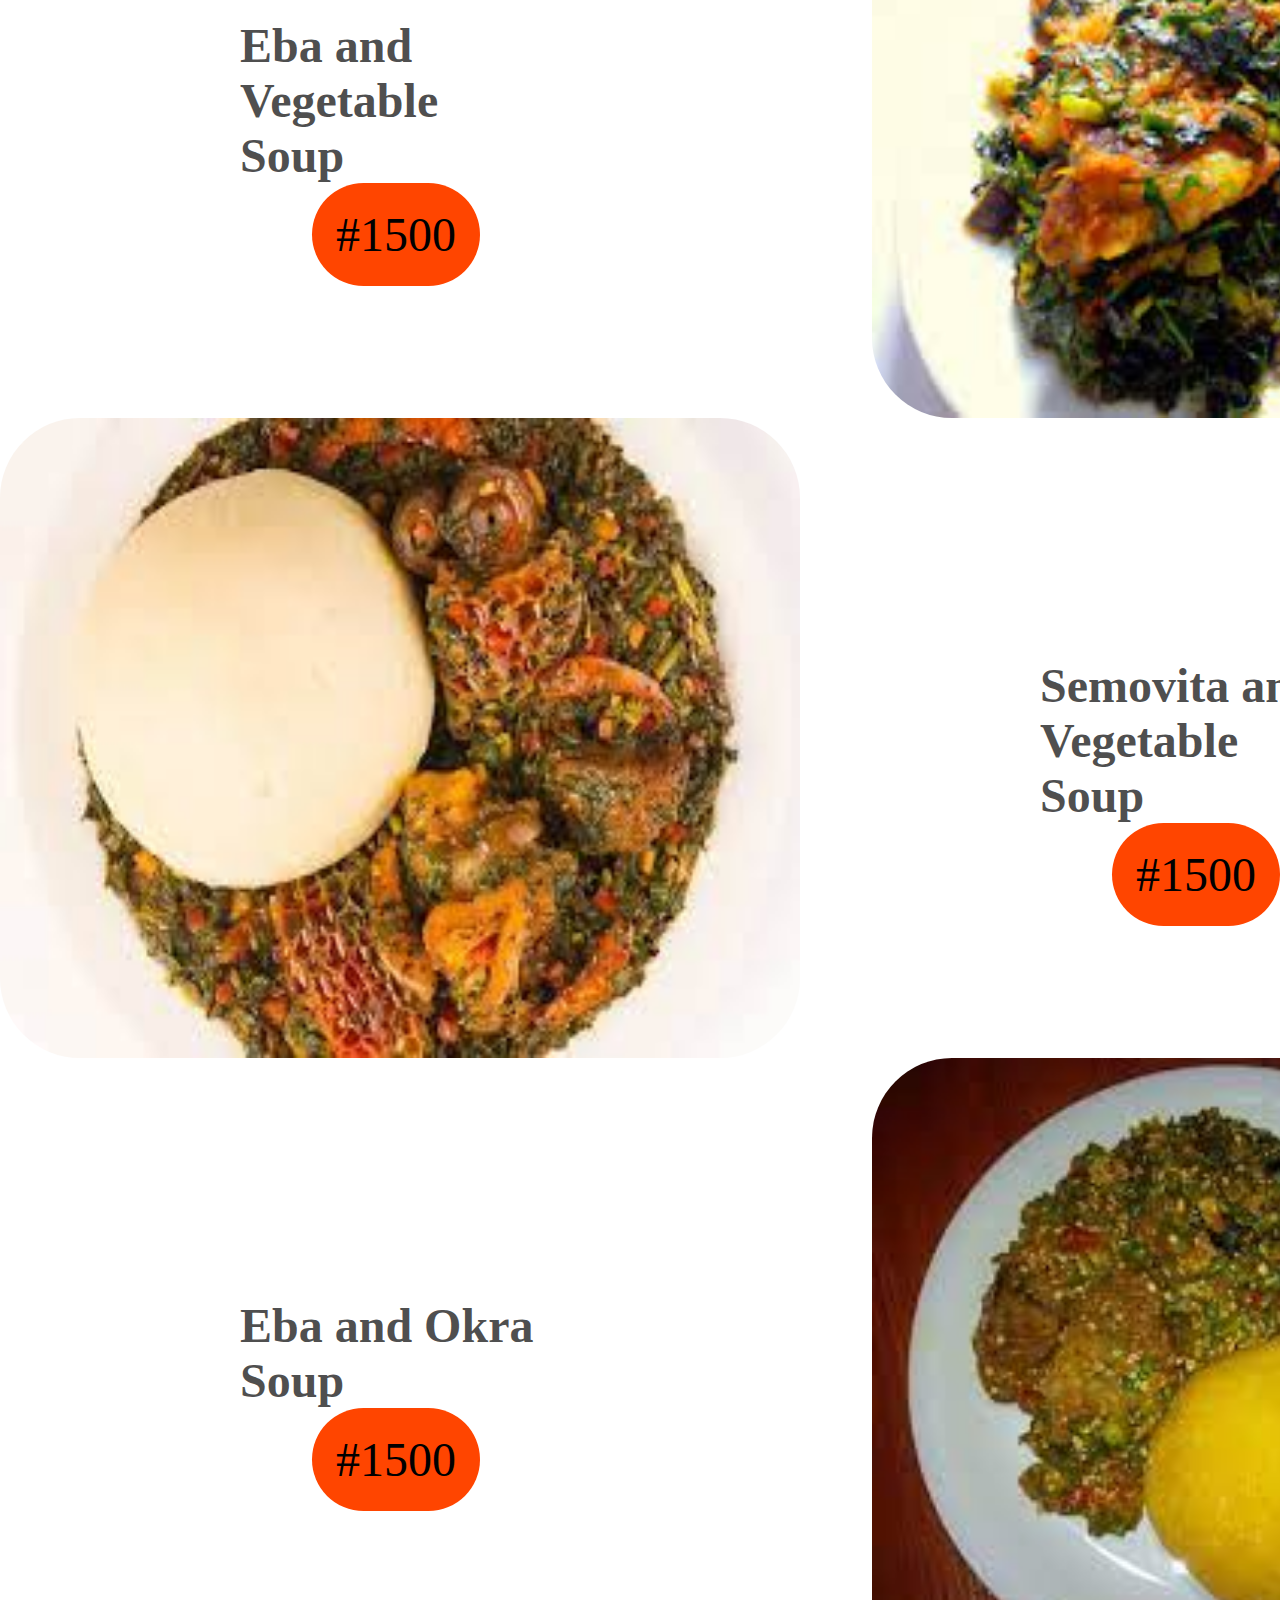
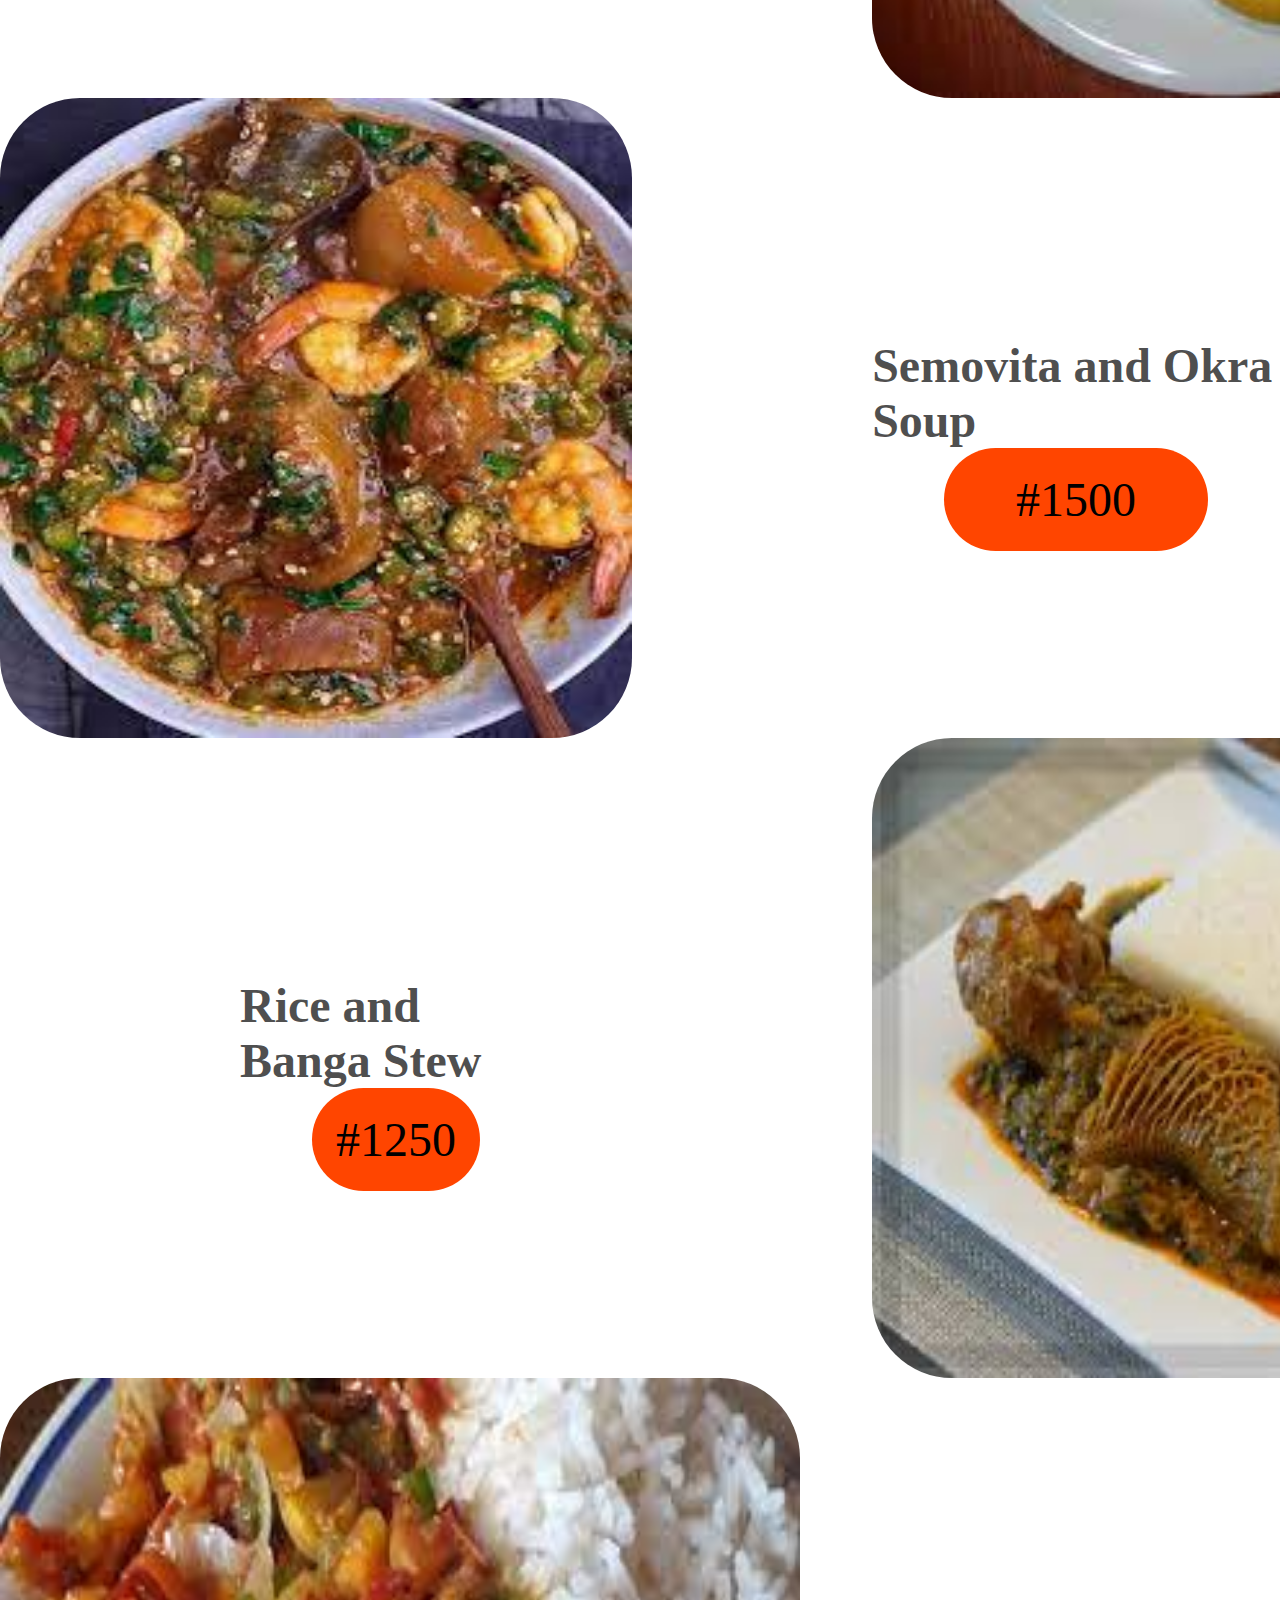
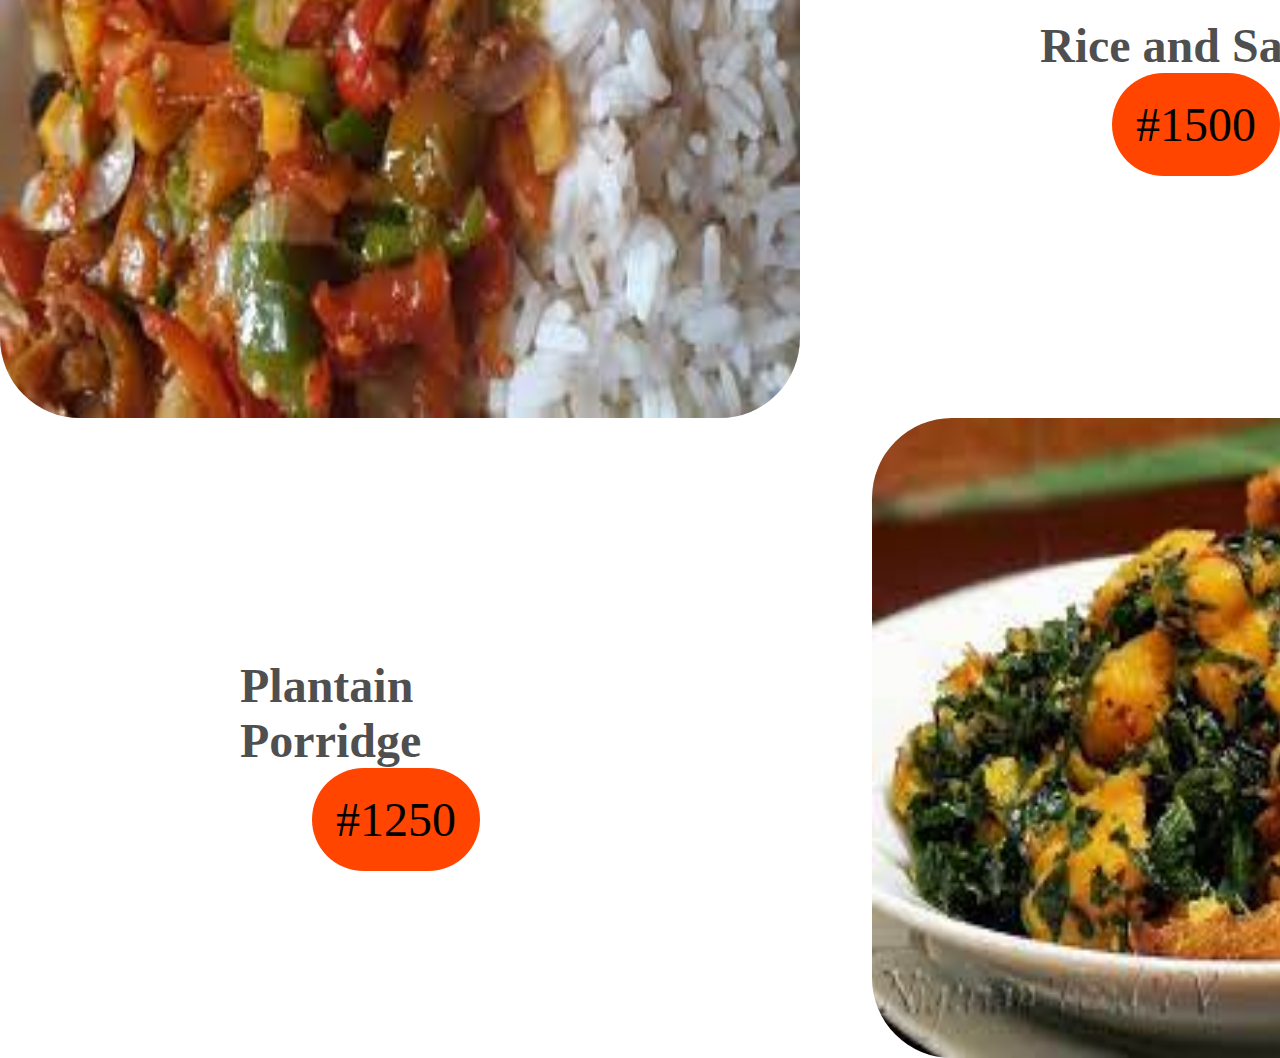
<file: lunch.html>
<!DOCTYPE html>
<html lang="en">
<head>
    <meta charset="UTF-8">
    <meta http-equiv="X-UA-Compatible" content="IE=edge">
    <meta name="viewport" content="width=device-width, initial-scale=1.0">
    <title>Lunchǁ Rich Cuisineǁ Home of Healthy Food</title>
    <link rel="stylesheet" href="style.css">
</head>
<body>
    <!-- <body class="background"> -->
        <div class="navbar">
            <h1 class="header">Rich Cuisine</h1>
            <!-- <div class="navbar"> -->
                <ul>
                    <li><a href="index.html">HOME</a></li>
                    <li><a href="./about us.html">ABOUT</a></li>
                    <li><a href="./menu.html">MENU</a></li>
                        <div class="sub-menu">
                            <ul>
                                <li><a href="brunch.html">Brunch</a></li>
                                <li><a href="local dishes.html">Local Dishes</a></li>
                                <li><a href="inter-continental dishes.html">Inter-Continental Dishes</a></li>
                            </ul>
                        </div>
                    <li><a href="./gallery.html">GALLERY</a></li>
                    <li><a href="./team.html">TEAM</a></li>
                    <li><a href="./contact.html">CONTACT</a></li>
                    <li><a class="reservation" href="./reservation.html">RESERVATION</a></li>
                </ul>
            <!-- </div> -->
        </div>

    <h1 class="lunch-menu">Lunch Menu</h1>
    <br>
    <br>
    <div class="jollof-beef">
        <div class="jollof-beef-cta">
            <h5>Jollof Rice and Beef</h5>
            <p class="price">#1200</p>
        </div>
        <img class="spec" src="./Images/Jollof Rice and Beef.jpg" alt="Jollof Rice with Beef">
    </div>
    <div class="jollof-beef">
        <img src="./Images/Jollof Rice and Chicken.jpg" alt="Jollof Rice and Chicken">
        <div class="jollof-beef-cta">
            <h5>Jellof Rice and Chicken</h5>
            <p class="price">#2500</p>
        </div>
    </div>       
    <div class="jollof-beef">
        <div class="jollof-beef-cta">
            <h5>Eba and Egusi Soup</h5>
            <p class="price">#1500</p>
        </div>
        <img class="spec" src="./Images/Eba and Egusi.jpg" alt="Eba and Egusi Soup">
    </div>       
    <div class="jollof-beef">
        <img src="./Images/Semovita and Egusi.jpg" alt="Semovita and Egusi Soup">
        <div class="jollof-beef-cta">
            <h5>Semovita and Egusi Soup</h5>
            <p class="price">#1500</p>
        </div>
    </div>    
    <div class="jollof-beef">
        <div class="jollof-beef-cta">
            <h5>Eba and Vegetable Soup</h5>
            <p class="price">#1500</p>
        </div>
        <img class="spec" src="./Images/Eba and Vegetable soup.jpg" alt="Eba and Vegetable soup">
    </div>  
    <div class="jollof-beef">
        <img src="./Images/Semovita and Vegetable Soup.jpg" alt="Semovita and Vegetable Soup">
        <div class="jollof-beef-cta">
            <h5>Semovita and Vegetable Soup</h5>
            <p class="price">#1500</p>
        </div>
    </div> 
    <div class="jollof-beef">
        <div class="jollof-beef-cta">
            <h5>Eba and Okra Soup</h5>
            <p class="price">#1500</p>
        </div>
        <img class="spec" src="./Images/Eba and Okra Soup.jpg" alt="Eba and Okra soup">
    </div>  
    <div class="jollof-beef">
        <img src="./Images/Semovita and Okra Soup.jpg" alt="Semovita and Okra Soup">
        <div class="jollof-beef-cta">
            <h5>Semovita and Okra Soup</h5>
            <p class="price">#1500</p>
        </div>
    </div> 
    <div class="jollof-beef">
        <div class="jollof-beef-cta">
            <h5>Rice and Banga Stew</h5>
            <p class="price">#1250</p>
        </div>
        <img class="spec" src="./Images/Rice and Banga Soup.jpg" alt="Rice and Banga Soup">
    </div>  
    <div class="jollof-beef">
        <img src="./Images/Rice and Sauce.jpg" alt="Rice and Sauce">
        <div class="jollof-beef-cta">
            <h5>Rice and Sauce</h5>
            <p class="price">#1500</p>
        </div>
    </div> 
    <div class="jollof-beef">
        <div class="jollof-beef-cta">
            <h5>Plantain Porridge</h5>
            <p class="price">#1250</p>
        </div>
        <img class="spec" src="./Images/Plantain porridge.jpg" alt="Plantain porridge">
    </div> 
</body>
</html>
</file>
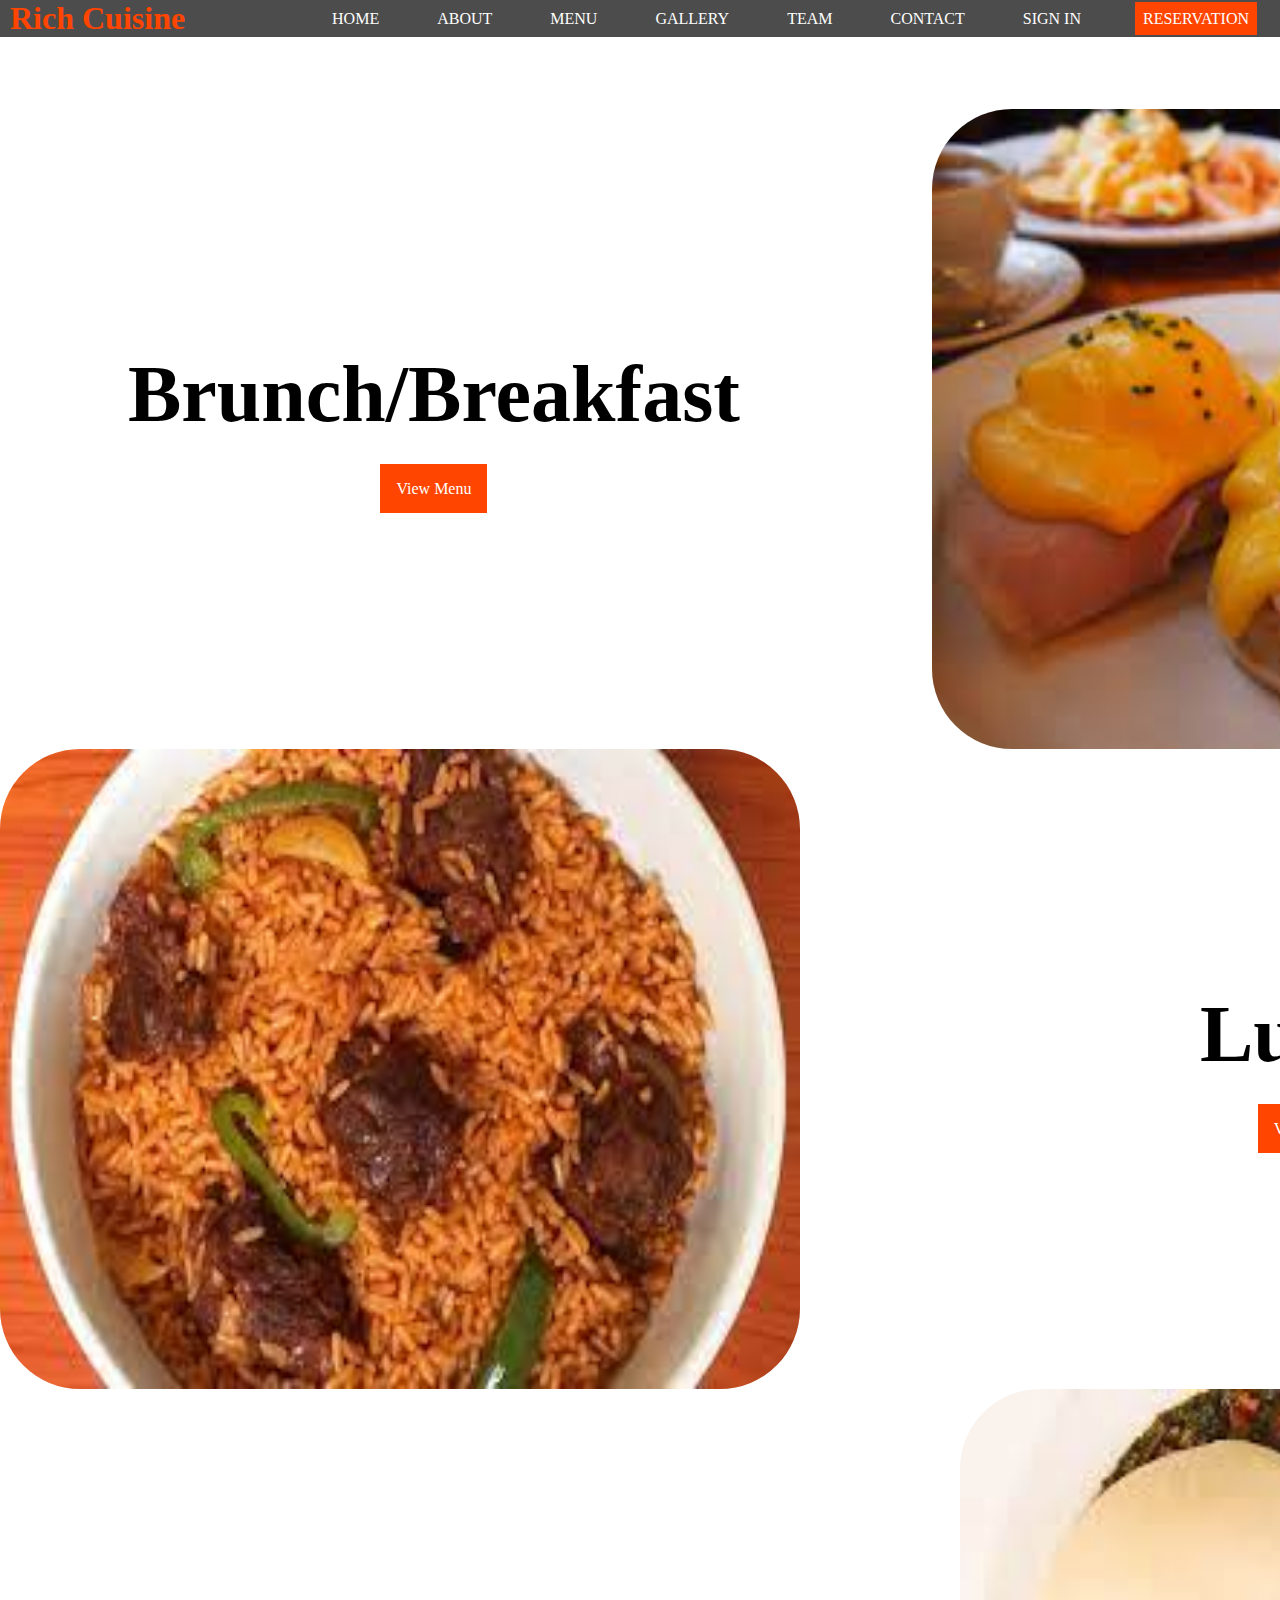
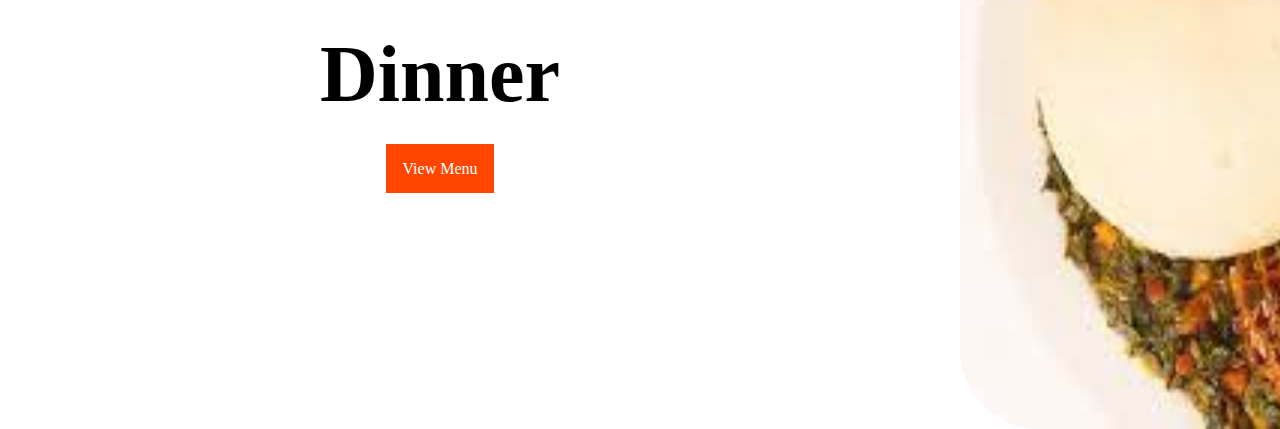
<file: menu.html>
<!DOCTYPE html>
<html lang="en">
<head>
    <meta charset="UTF-8">
    <meta http-equiv="X-UA-Compatible" content="IE=edge">
    <meta name="viewport" content="width=device-width, initial-scale=1.0">
    <title>Menuǁ Rich Cuisineǁ Home of Healthy Food</title>
    <link rel="stylesheet" href="style.css">
</head>
<body>
    <div class="navbar">
        <h1 class="header">Rich Cuisine</h1>
        <!-- <div class="navbar"> -->
            <ul>
                <li><a href="index.html">HOME</a></li>
                <li><a href="./about us.html">ABOUT</a></li>
                <li><a href="./menu.html">MENU</a></li>
                    <div class="sub-menu">
                        <ul>
                            <li><a href="brunch.html">Brunch</a></li>
                            <li><a href="local dishes.html">Local Dishes</a></li>
                            <li><a href="inter-continental dishes.html">Inter-Continental Dishes</a></li>
                        </ul>
                    </div>
                <li><a href="./gallery.html">GALLERY</a></li>
                <li><a href="./team.html">TEAM</a></li>
                <li><a href="./contact.html">CONTACT</a></li>
                <li><a href="./login main page.html">SIGN IN</a></li>
                <li><a class="reservation" href="./reservation.html">RESERVATION</a></li>
            </ul>
        <!-- </div> -->
    </div>
    <br>
    <br>
    <br>
    <br>
    <div class="brunch-menus">
        <div class="brunch">
            <h1>Brunch/Breakfast</h1>
            <a href="./brunch.html">View Menu</a>
        </div>
        <img src="./Images/Coffee & Egg Benedict.jpg" alt="Coffee & Egg Benedict">
    </div>
    <div class="lunch-menus">
        <img src="./Images/Jollof Rice and Beef.jpg" alt="Jollof Rice and Beef">
        <div class="lunch">
            <h1>Lunch</h1>
            <a href="./lunch.html">View Menu</a>
        </div>
    </div>
    <div class="dinner-menus">
        <div class="dinner">
            <h1>Dinner</h1>
            <a href="./dinner.html">View Menu</a>
        </div>
        <img src="./Images/Semovita and Vegetable Soup.jpg" alt="Semovita and Vegetable Soup">
    </div>
</body>
</html>
</file>
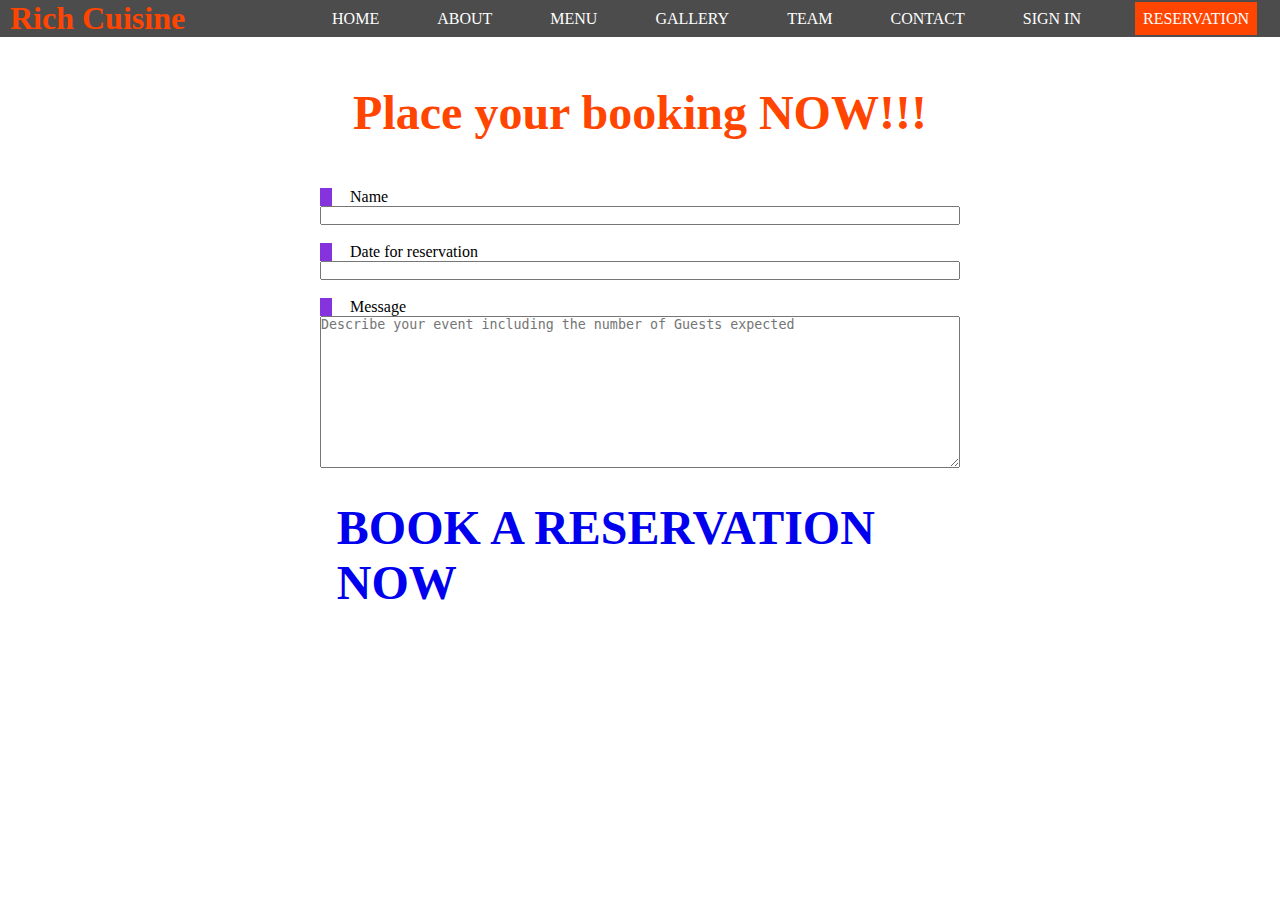
<file: reservation.html>
<!DOCTYPE html>
<html lang="en">
<head>
    <meta charset="UTF-8">
    <meta http-equiv="X-UA-Compatible" content="IE=edge">
    <meta name="viewport" content="width=device-width, initial-scale=1.0">
    <title>Reservationǁ Rich Cuisineǁ Home of Healthy Food</title>
    <link rel="stylesheet" href="style.css">
</head>
<body>
    <div class="navbar">
        <h1 class="header">Rich Cuisine</h1>
        <!-- <div class="navbar"> -->
            <ul>
                <li><a href="index.html">HOME</a></li>
                <li><a href="./about us.html">ABOUT</a></li>
                <li><a href="./menu.html">MENU</a></li>
                    <div class="sub-menu">
                        <ul>
                            <li><a href="brunch.html">Brunch</a></li>
                            <li><a href="local dishes.html">Local Dishes</a></li>
                            <li><a href="inter-continental dishes.html">Inter-Continental Dishes</a></li>
                        </ul>
                    </div>
                <li><a href="./gallery.html">GALLERY</a></li>
                <li><a href="./team.html">TEAM</a></li>
                <li><a href="./contact.html">CONTACT</a></li>
                <li><a href="./login main page.html">SIGN IN</a></li>
                <li><a class="reservation" href="./reservation.html">RESERVATION</a></li>
            </ul>
        <!-- </div> -->
    </div>

    <h2 class="booking">Place your booking NOW!!!</h2>
    <section class="reserve-section">
        <form class="reserve" action="https://api.whatsapp.com/send?phone=2349029101860&text=Hello,%20My%20name%20is%20_____%20I%20am%20calling%20to%20book%20a%20reservation%20for%20___%20persons.">
            <label for="name">Name</label>
            <input type="text" id="name" name="name">
            <br>

            <label for="date">Date for reservation</label>
            <input type="text" id="date" name="date">
            <br>

            <label for="message">Message</label>
            <textarea name="message" id="message" cols="30" rows="10" placeholder="Describe your event including the number of Guests expected"></textarea>
            <br>
                <div>
                    <h3 class="num"><a href="https://api.whatsapp.com/send?phone=2349029101860&text=Hello,%20my%20name%20is%20______.%20I%20am%20calling%20to%20book%20a%20reservation%20for%20______%20persons.">BOOK A RESERVATION NOW</a></h3>
                </div>
            <!-- <input type="submit" class="send-message-cta" value="Send message"> -->
        </form>
    </section>
</body>
</html>
</file>
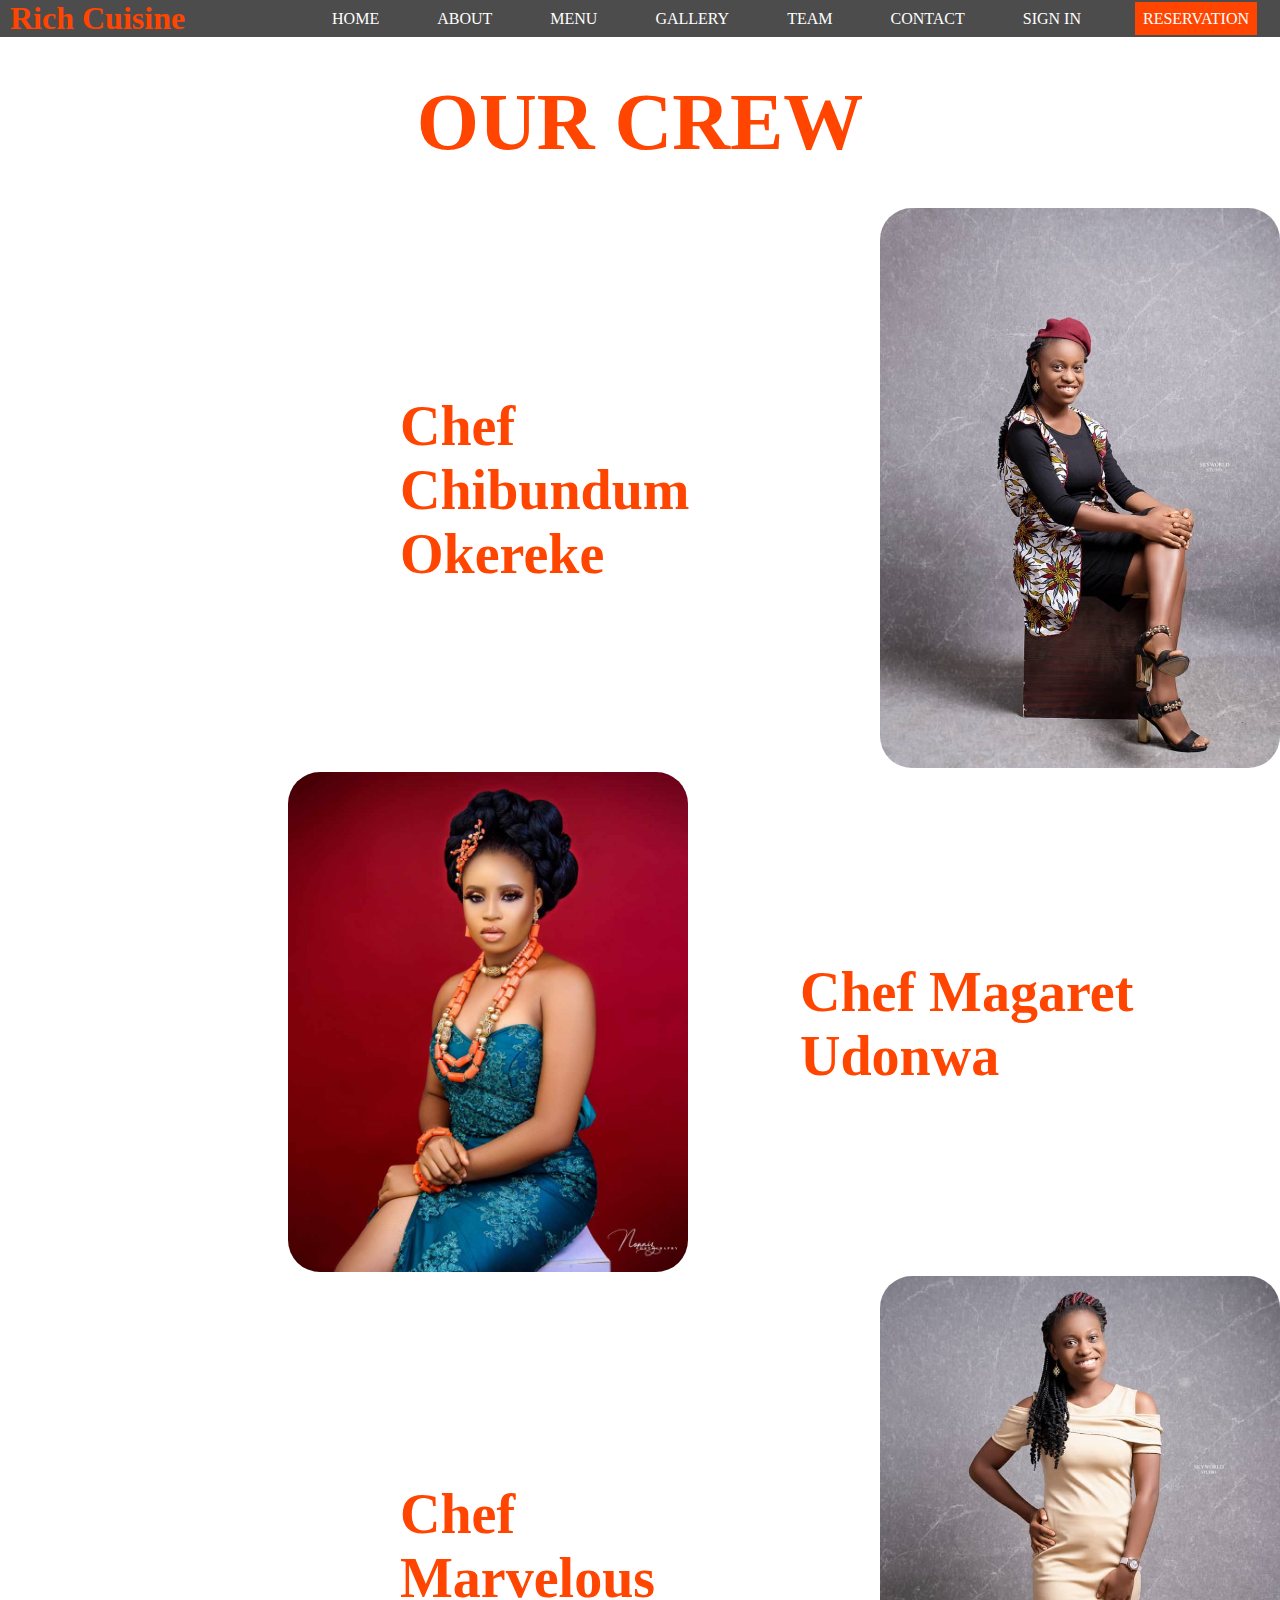
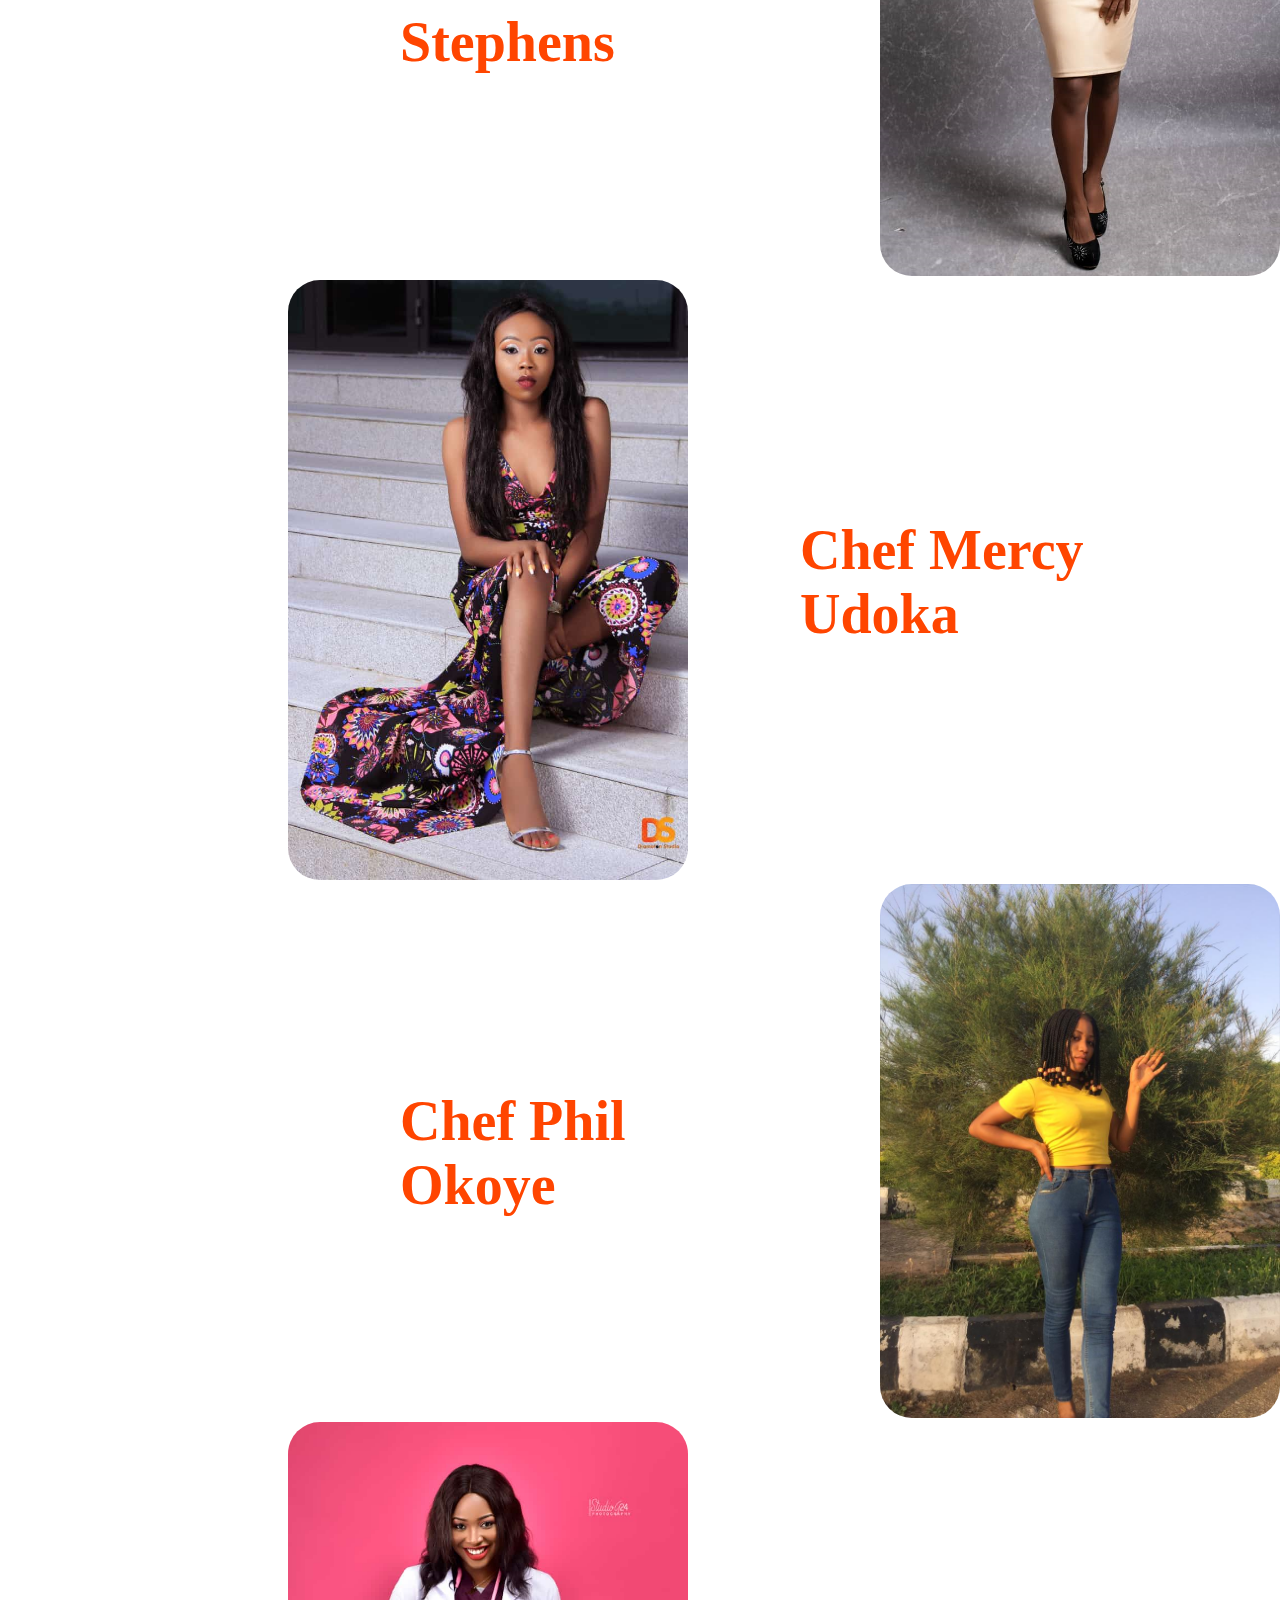
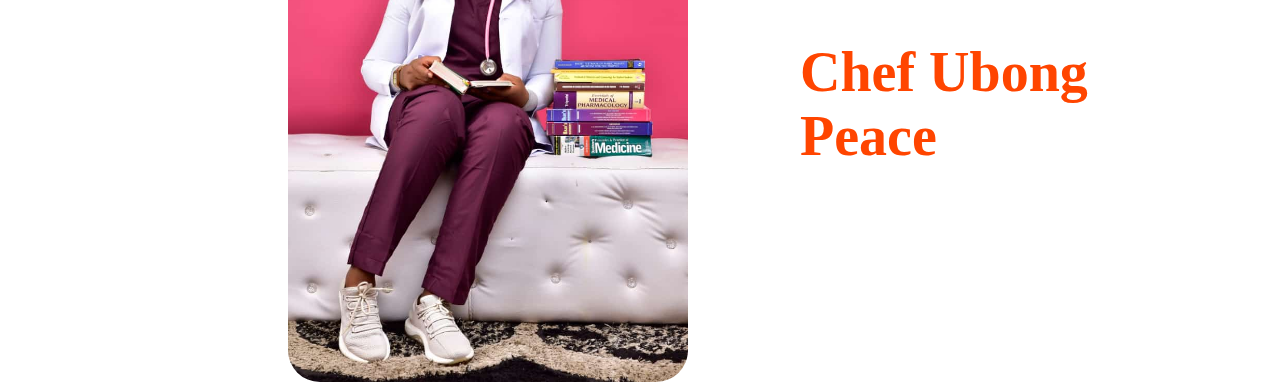
<file: team.html>
<!DOCTYPE html>
<html lang="en">
<head>
    <meta charset="UTF-8">
    <meta http-equiv="X-UA-Compatible" content="IE=edge">
    <meta name="viewport" content="width=device-width, initial-scale=1.0">
    <title>Teamǁ Rich Cuisineǁ Home of Healthy Food</title>
    <link rel="stylesheet" href="style.css">
</head>
<body>
    <div class="navbar">
        <h1 class="header">Rich Cuisine</h1>
        <!-- <div class="navbar"> -->
            <ul>
                <li><a href="index.html">HOME</a></li>
                <li><a href="./about us.html">ABOUT</a></li>
                <li><a href="./menu.html">MENU</a></li>
                    <div class="sub-menu">
                        <ul>
                            <li><a href="brunch.html">Brunch</a></li>
                            <li><a href="local dishes.html">Local Dishes</a></li>
                            <li><a href="inter-continental dishes.html">Inter-Continental Dishes</a></li>
                        </ul>
                    </div>
                <li><a href="./gallery.html">GALLERY</a></li>
                <li><a href="./team.html">TEAM</a></li>
                <li><a href="./contact.html">CONTACT</a></li>
                <li><a href="./login main page.html">SIGN IN</a></li>
                <li><a class="reservation" href="./reservation.html">RESERVATION</a></li>
            </ul>
        <!-- </div> -->
    </div>

    <h1 class="crew">OUR CREW</h1>
    <div class="sub-chefs">
        <h3>Chef Chibundum Okereke</h3>
        <div>
            <img src="./Images/Chef Chibundum Okereke.jpg" alt="Chef Chibundum Okereke">
        </div>
    </div>
    <div class="sub-chefs">
        <div>
            <img src="./Images/Chef Magaret Udonwa.jpg" alt="Chef Magaret Udonwa">
        </div>
        <h3>Chef Magaret Udonwa</h3>
    </div>
    <div class="sub-chefs">
        <h3>Chef Marvelous Stephens</h3>
        <div>
            <img src="./Images/Chef Marvelous Stephens.jpg" alt="Chef Marvelous Stephens">
        </div>
    </div>
    <div class="sub-chefs">
        <div>
            <img src="./Images/Chef Mercy Udoka.jpg" alt="Chef Mercy Udoka">
        </div>
        <h3>Chef Mercy Udoka</h3>
    </div>
    <div class="sub-chefs">
        <h3>Chef Phil Okoye</h3>
        <div>
            <img src="./Images/Chef Phil Okoye.jpg" alt="Chef Phil Okoye">
        </div>
    </div>
    <div class="sub-chefs">
        <div>
            <img src="./Images/Chef Ubong Peace.jpg" alt="Chef Ubong Peace">
        </div>
        <h3>Chef Ubong Peace</h3>
    </div>
</body>
</html>
</file>
<file: style.css>
*{
    margin: 0;
    padding: 0;
}

.background {
    background:rgba(0, 0, 0, 0.7) url(./Images/food.jpeg) center center fixed;
    background-size: cover;
    background-blend-mode: darken;
    font-family: Cambria, Cochin, Georgia, Times, 'Times New Roman', serif;
}

.navbar {
    display: flex;
    align-items: center;
    /* position: fixed; top: 0; left: 0; z-index: 9999; */
    background: rgba(0, 0, 0, 0.7);
    background-blend-mode: darken;
    justify-content: space-between;
}

.header{
    color: orangered;
    margin-left: 10px;
    cursor: pointer;
}

.navbar ul li{
    display: inline;
    padding: 18px;
    margin: 5px;
    text-transform: uppercase;
}

.navbar ul li a{
    text-decoration: none;
    color: #fff;
    padding: 4px;
    transition: 3.5s;
}

.navbar ul li a:hover {
    box-shadow: 0 3px 50px orangered inset, 0 3px 50px orangered inset,
    0 3px 50px orangered inset, 0 3px 50px orangered inset;
}

.navbar .reservation{
    padding: 8px;
    background-color: orangered;
}

.sub-menu{
    display: none;
}

.content{
    position: absolute;
    color: #fff;
    top: 32%;
    left: 30%;
}

.content h3{
    font-family: sans-serif;
    font-size: 20px;
    margin-left: 30%;
}

.content h1{
    font-size: 50px;
}

.cuisine{
    text-align: center;
    margin-top: 17px;
}

.search{
    position: absolute;
    margin-top: 25%;
    margin-left: 42%;
}

.search input{
    outline: none;
    border: none;
    padding: 12px 40px;
    size: 1em;
    width: 100%;
}

.submit{
    position: absolute ;
    margin-top: 29%;
    margin-left: 49%;
}

.submit a{
    text-decoration: none;
    color: #fff;
    padding: 12px 25px;
    background-color: orangered;
}
/* .hero .container .content{
    display: flex;
    margin: 5em;
}

.hero .content .content-left{
    margin: 7em 7em 0 5em;
    color: #fff;
}

.hero  .content .content-left h1{
    font-size: 5em;
    text-align: center;
    color: orangered;
}

.hero .content .content-left p {
    font-size: 2.5em;
}

.hero .content .content-right{
    margin-right: 3em;
    border-radius: 5em;
} */


.hero{
    background-color: #f0f0f0;
}

.hero .container img{
    height: 70em;
    width: 50em;
}


.hero .container .content-left{
    display: flex;
}

.hero .container .content-left{
    margin: 2em 5em;
    font-size: xx-large;
}

.chef{
    font-weight: bolder;
    font-family: 'Courier New', Courier, monospace;
    text-align: center;
}

.chef-cta{
    text-align: center;
    background-color: orangered;
    margin: 0 3.5em;
    border-radius: 3em;
}






.meet-the-chefs-section{
    background-color: #f0f0f0;
}

.meet-the-chefs-section .container img{
    height: 70em;
    width: 50em;
}


.meet-the-chefs-section .container .chef-left{
    display: flex;
}

.meet-the-chefs-section .container .chef-left-cta{
    margin: 2em 5em;
    font-size: xx-large;
}

.meet-the-chefs-section .container .chef-right{
    display: flex;
}

.meet-the-chefs-section .container .chef-right-cta{
    margin: 2em 5em;
    font-size: xx-large;
}

.chef-new{
    font-size: 2em;
}

.chef{
    font-weight: bolder;
    font-family: 'Courier New', Courier, monospace;
    text-align: center;
}

.chef-cta{
    text-align: center;
    background-color: orangered;
    margin: 0 3.5em;
    border-radius: 3em;
}

.brunch-menus {
    display: flex;
}
.brunch-menus h1{
    font-size: 5em;
    margin-bottom: 0.5em;
}
.brunch-menus a{
    text-decoration: none;
    color: #fff;
    background-color: orangered;
    padding: 1em;
}
.brunch-menus img{
    width: 50em;
    height: 40em;
    border-radius: 5em;
}
.brunch {
    text-align: center;
    margin: 15em 12em 0 8em;
}
.lunch-menus {
    display: flex;
}
.lunch-menus h1{
    font-size: 5em;
    margin-bottom: 0.5em;
}
.lunch-menus a{
    text-decoration: none;
    color: #fff;
    background-color: orangered;
    padding: 1em;
}
.lunch-menus img{
    width: 50em;
    height: 40em;
    border-radius: 5em;
}
.lunch {
    text-align: center;
    margin: 15em 0 0 25em;
}
.dinner-menus {
    display: flex;
}
.dinner-menus h1{
    font-size: 5em;
    margin-bottom: 0.5em;
}
.dinner-menus a{
    text-decoration: none;
    color: #fff;
    background-color: orangered;
    padding: 1em;
}
.dinner-menus img{
    width: 50em;
    height: 40em;
    border-radius: 5em;
}
.dinner {
    text-align: center;
    margin: 15em 25em 0 20em;
}
.brunch-menu {
    margin-top: 1em;
    text-align: center;
    font-size: 7em;
}

.jollof-beef{
    display: flex;
}
h5 {
    font-size: 3em;
    color: rgba(0, 0, 0, 0.7);
}
.price{
    font-size: 3em;
    text-align: center;
    background: orangered;
    border-radius: 5em;
    margin: 0 1.5em 0 1.5em;
    padding: 0.5em;
}
.jollof-beef-cta{
    align-items: center;
    padding: 15em 0em 0 15em;
}
.jollof-beef img{
    width: 50em;
    height: 40em;
    border-radius: 5em;
}
.spec{
    margin-left: 20em;
}
.lunch-menu {
    margin-top: 1em;
    text-align: center;
    font-size: 10em;
}
.dinner-menu {
    margin-top: 1em;
    text-align: center;
    font-size: 10em;
}
.title{
    font-size: 5em;
    color: rgb(255, 68, 0);
    text-align: center;
}

.sub-title{
    color: #fff;
    text-align: center;
}
.gallery img {
    height: 22em;
    width: 22em;
}
.contact-background{
    background: rgba(0, 0, 0, 0.7) url(./Images/new_gallery05.jpg) center fixed;
    background-size: cover;
    background-blend-mode: darken;
}
.contact-h1{
    color: orangered;
    text-align: center;
    font-size: 4em;
    background: #fff;
    padding: .5em;
}
.contact-hero{
    display: flex;
}
.contact-right{
    margin-left: 7em;
    margin-right: 10em;
    margin-top: 15em;
    margin-bottom: 20em;
    padding: 1em;
    border-radius: 2em;
    background: #fff;
}
.phone{
    display: flex;
}
.phone img{
    width: 3em;
    margin-left: 1.1em;
    margin-top: 1em;
    margin-right: 0.8em;
}
.num{
    margin-top: .3em;
    margin-left: .35em;
    font-size: 3em;
}
.location{
    display: flex;
}
.location img{
    width: 5em;
}
.location a{
    text-decoration: none;
    color: black;
}
.hero-img{
    width: 50em;
    height: 40em;
    border-radius: 5em;
    margin-top: 2.5em;
}
.foot-note{
    color: orangered;
    text-align: center;
    font-size: 2em;
}
.crew{
    text-align: center;
    font-size: 5em;
    color: orangered;
    margin: 0.5em;
}
.sub-chefs{
    display: flex;
    align-items: center;
    margin-left: 18em;
}
.sub-chefs h3{
    color: orangered;
    font-size: 3.5em;
    margin: 2em;
}
.sub-chefs img{
    width: 25em;
    border-radius: 2em;
}
.booking{
    text-align: center;
    color: orangered;
    font-size: 3em;
    margin: 1em;
}
.reserve-section{
    width: 50%;
    margin: 0 25% 0 25%;
}
.reserve{
    display: grid;
}
.send-message-cta{
    background: orangered;
    padding: 1em;
    font-size: 1em;
    border-radius: 2em;
    color: white;
}
.login-page{
    background-image: linear-gradient(135deg, #8ac1ef, #ca6ce9, #8ac1ee, #e99356);
    animation:gradient 10s ease infinite ;
    background-size: 400% 400%;
    font-family: sans-serif;
    color: #333333;
}

@keyframes gradient{
    0%{
        background-position: 0% 50%;
    }
    50%{
        background-position: 100% 50% ;
    }
    100%{
        background-position: 0% 50%;
    }
}

.box-form {
    margin: 2.9em 22em;
    width: 60vw;
    background: #ffffff;
    border-radius: 10px;
    overflow: hidden;
    display: flex;
    flex: 1 1 100%;
    align-items: stretch;
    justify-content: space-between;
    box-shadow: 0 0 20px 6px #090b85;
    height: 80vh;
}
a{
    text-decoration: none;
}

@media(max-width: 980px){
    .box-form {
        flex-flow: wrap;
        text-align: center;
        align-content: center;
        align-items: center;
        height: auto;
    }
}

.box-form div{
    height: auto;
}

.box-form .left{
    color: #ffffff;
    background-size: cover;
    background-repeat: no-repeat;
    background-image: url(Images/Jollof\ Rice\ and\ Chicken.jpg);
    overflow: hidden;
}

.box-form .left .overlay{
    padding: 30px;
    width: 100%;
    height: 100%;
    overflow: hidden;
    box-sizing: border-box;
}

.box-form .left .overlay h1{
    font-size: 3vmax;
    line-height: 1;
    font-weight: 900;
    margin-top: 15vh;
    margin-bottom: 0vh;
}

.box-form .left .overlay .buttn{
    margin-top: 13vh;
}

.box-form .left .overlay .buttn a{
    background: #3b5998;
    color: #ffffff;
    margin-top: 10px;
    padding: 10px 40px;
    border-radius: 100px;
    display: inline-block;
    box-shadow: 0 3px 6px 1px #042d4657;
}

.box-form .left .overlay .buttn a:last-child{
    background: #1dcaff;
    margin-left: 0vw;
    padding-left: 4vw;
}

.box-form .right{
    padding-left: 4vw;
    overflow: hidden;
    width: 50vw;
    height: 100vh;
    padding-right: 4vw;
    padding-top: 2vh;
    margin-top: 5em;
}

@media (max-width:980px) {
    .box-form .right{
        width: 50vw;
        height: 50vh;
    }
}

.box-form .right .login{
    font-size: 2vmax;
    line-height: 0;
    text-align: center;
}

.box-form .right p{
    font-size: 2vh;
    color: #a0a3ab;
}

.box-form .right .inputs{
    overflow: hidden;
}

.box-form .right input{
    width: 100%;
    padding: 16px;
    margin-top: 25px;
    font-size: 16px;
    border: none;
    outline: none;
    border-bottom: 2px solid #B0B389;
}

.box-form .right .remember-me{
    display: flex;
    justify-content: space-between;
    align-items: center;
}

.box-form .right .remember-me input{
    margin: 0;
    margin-right: 7px;
    width: auto;
}

label{
    display: block;
    position: relative;
    margin-left: 30px;
}

label::before{
    content: '\f00c';
    position: absolute;
    font-family: FontAwesome;
    background: transparent;
    left: -30px;
    background: #8534dd;
}

label:hover::before{
    font-family: FontAwesome;
    content: '\f00c';
    color: #ffffff;
    cursor: pointer;
    background: #8534dd;
}

label span.text-checkbox{
    display: inline-block;
    height: auto;
    position: relative;
    cursor: pointer;
    transition: all 0.9s linear;
}

label input[type="checkbox"] {
    display: none;
}

.box-form .right button{
    float: right;
    color: #ffffff;
    font-size: 16px;
    padding: 12px 35px;
    border-radius: 50px;
    border: 0;
    outline: 0;
    box-shadow: 0px 4px 20px 0px #050608a6;
    background-image: linear-gradient(115deg, #1015b5 10%,#b55ae3 100%);
}
</file>
